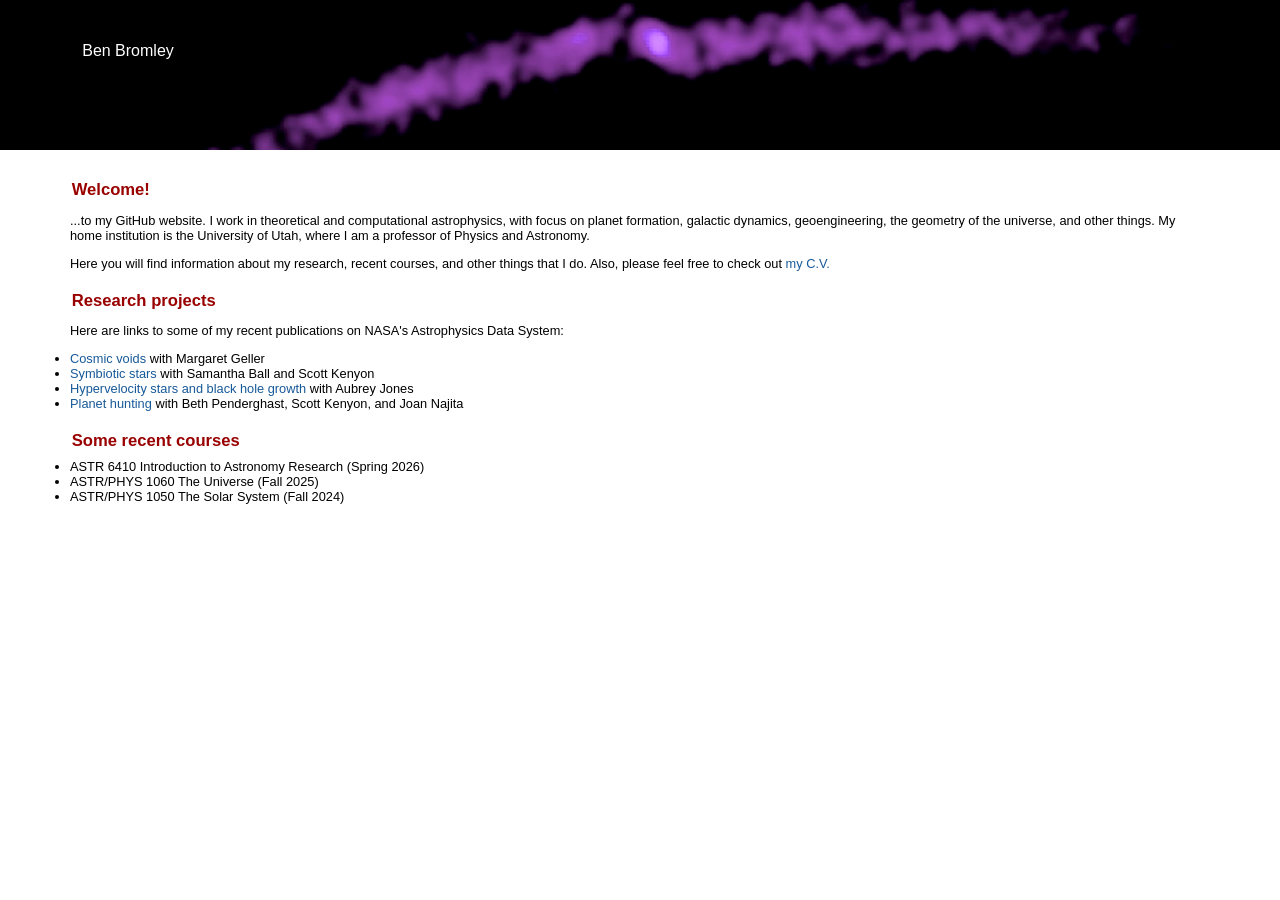
<file: index.html>
<!DOCTYPE html PUBLIC "-//W3C//DTD XHTML 1.0 Transitional//EN" "http://www.w3.org/TR/xhtml1/DTD/xhtml1-transitional.dtd">

<html xmlns="http://www.w3.org/1999/xhtml"><!-- InstanceBegin template="/Templates/index_basic.dwt" codeOutsideHTMLIsLocked="false" -->

<head>
<meta http-equiv="Content-Type" content="text/html; charset=ISO-8859-1" />
<title>Ben Bromley</title>
<link href="style/class.css" rel="stylesheet" type="text/css" media="all" />

<meta name="description" content="Ben Bromley, Benjamin Bromley, physics, astronomy" />

<div id="header">
	
<header id="header">
  <div class="overlay-text">
    <h1></h1>Ben Bromley</h1>
    <!-- <p>Subtitle</p> -->
  </div>
</header>
<!--
  <div id="headertxt">
  <img src="../images/pal5sim.jpg" alt="decorative image" />
	  <h1>Ben Bromley</h1>
  </div>
	-->
</div> <!- end header>
</head>
<body id="home">
<div id="content">
	
<h2>Welcome!</h2>
<p>
...to my GitHub website. I work in theoretical and computational
astrophysics, with focus on planet formation, galactic
dynamics, geoengineering, the geometry of the universe, and other things. My home institution is
	the University of Utah, where I am a professor of Physics and Astronomy.
</p><p>
	Here you will
find information about my research, recent courses, and other things
that I do. Also, please feel free to check out <a href="cv26_accessible.html">my C.V.</a>
</p>

<h2>Research projects</h2>

<p>
Here are links to some of my recent publications on NASA's Astrophysics Data System:
	<ul>
		<li><a href="https://ui.adsabs.harvard.edu/abs/2025JCAP...05..011B/abstract">Cosmic voids</a> with Margaret Geller</li>
		<li><a href="https://ui.adsabs.harvard.edu/abs/2025OJAp....8E.122B/abstract">Symbiotic stars</a> with Samantha Ball and Scott Kenyon</li>
		<li><a href="https://ui.adsabs.harvard.edu/abs/2026OJAp....957589J/abstract">Hypervelocity stars and black hole growth</a> with Aubrey Jones</li>
		<li><a href="https://ui.adsabs.harvard.edu/abs/2026arXiv260407068P/abstract">Planet hunting</a> with Beth Penderghast, Scott Kenyon, and Joan Najita</li>
	</ul>
</p>

	<h2>Some recent courses</h2>

<ul>
	<li>ASTR 6410 Introduction to Astronomy Research (Spring 2026)</li>
	<li>ASTR/PHYS 1060 The Universe (Fall 2025)</li>
	<li>ASTR/PHYS 1050 The Solar System (Fall 2024)</li>

</ul>
	
</div> <!-- end content -->

<!-- begin footer -->
	<!--
<div id="footer">
	thanks for visiting!
  <!-- end footer -->

</body>
<!-- InstanceEnd -->
</html>
</file>
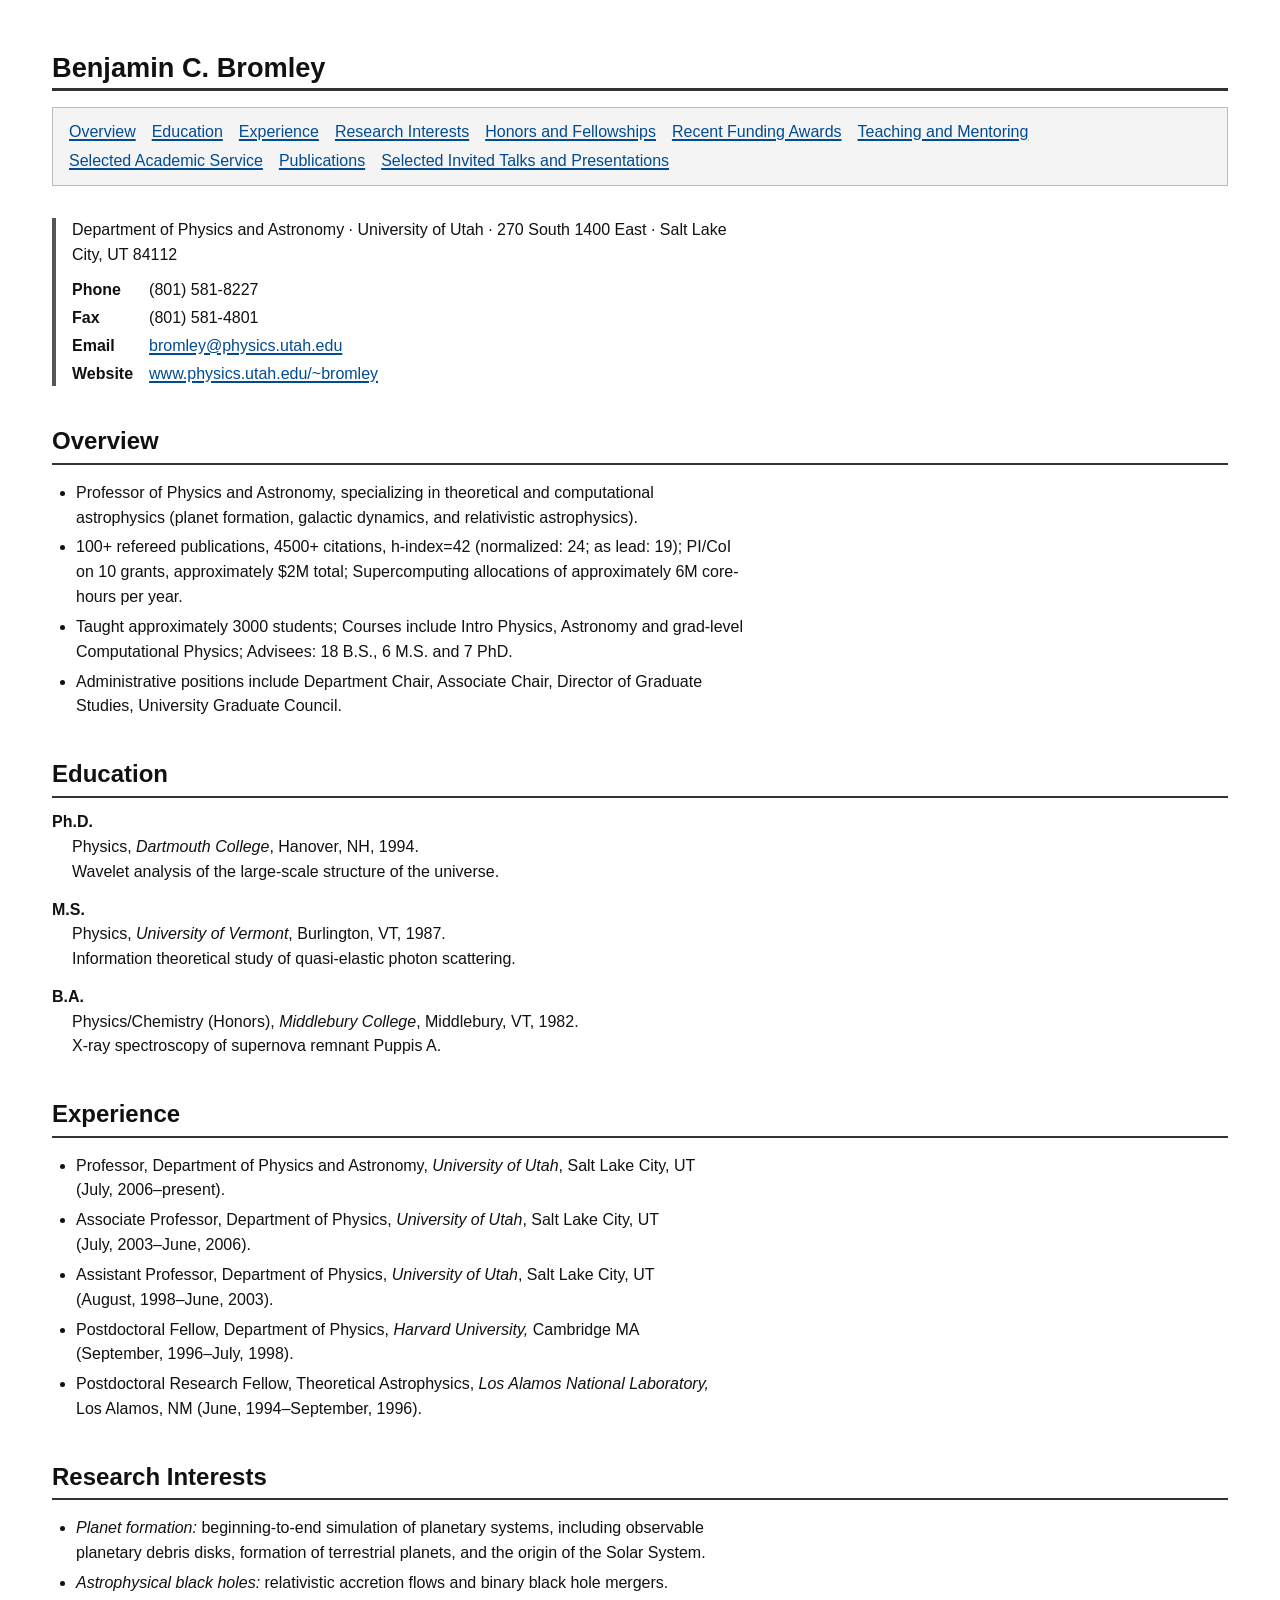
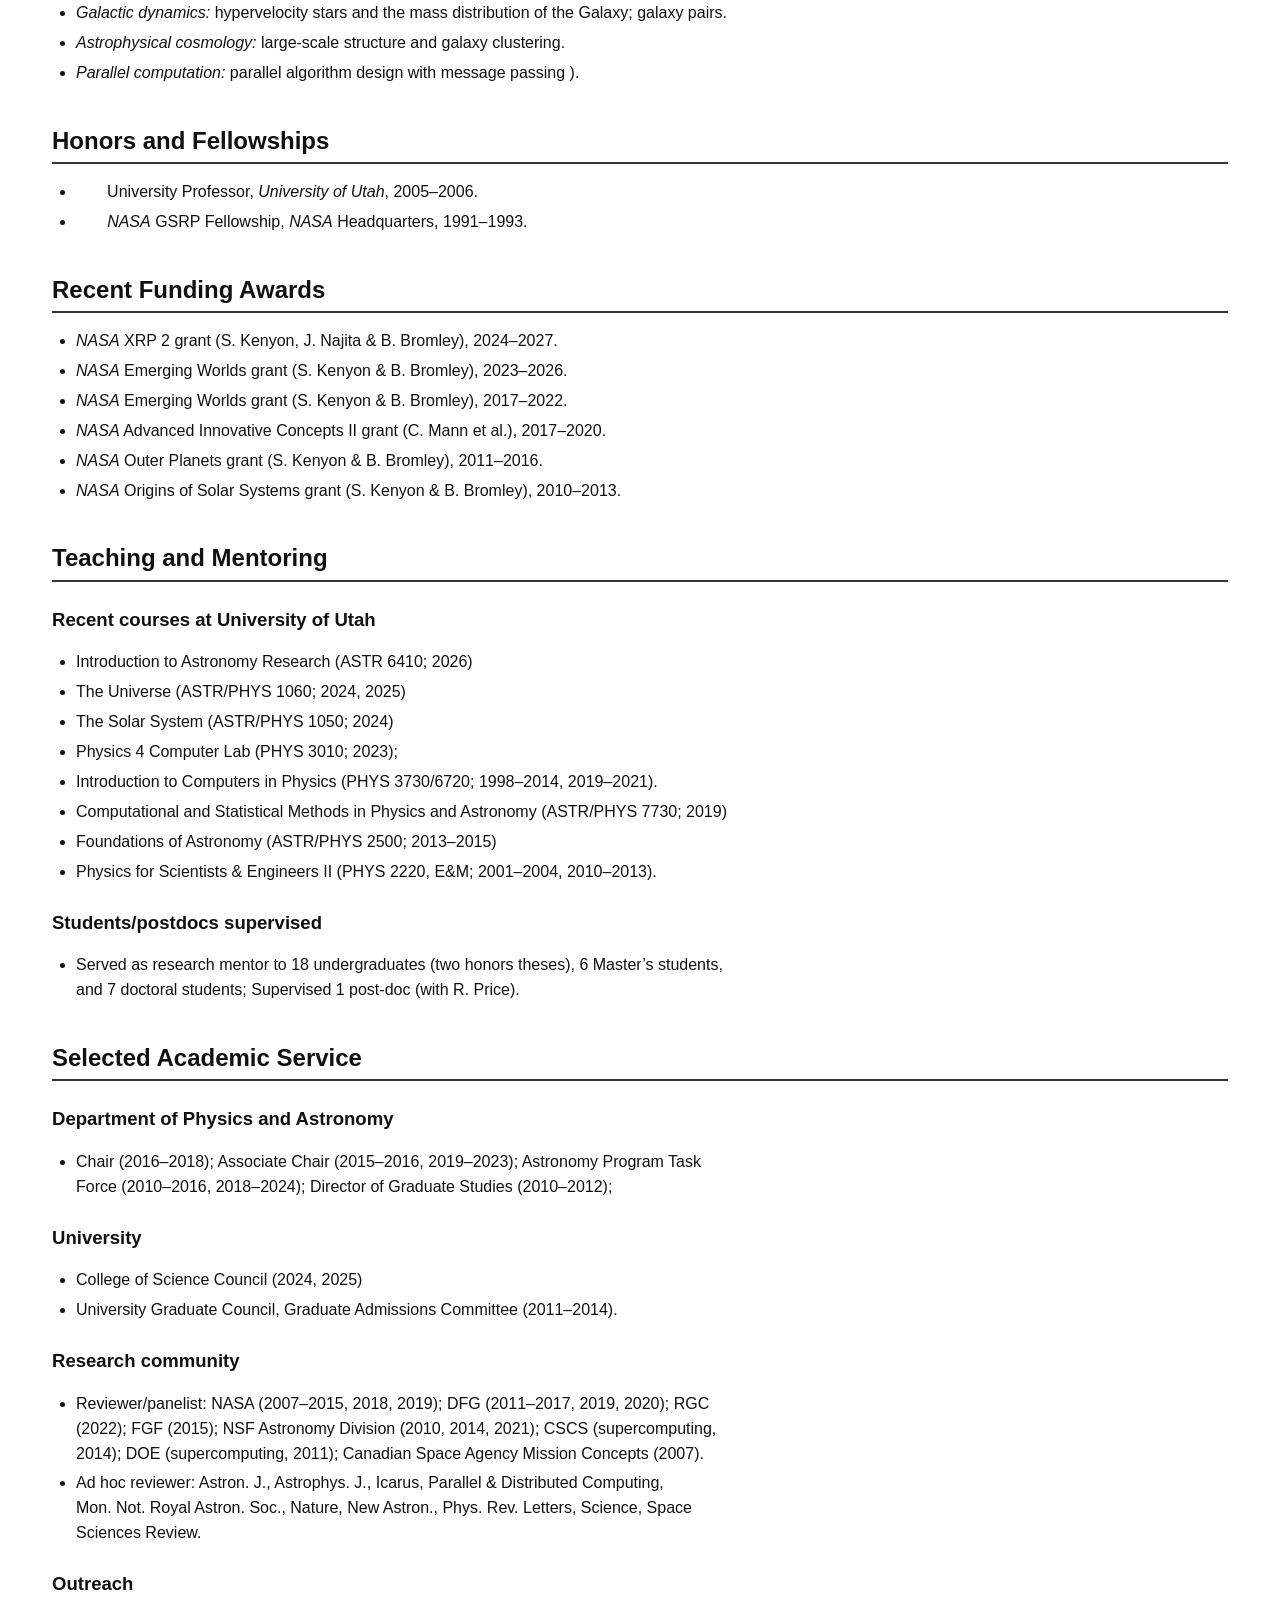
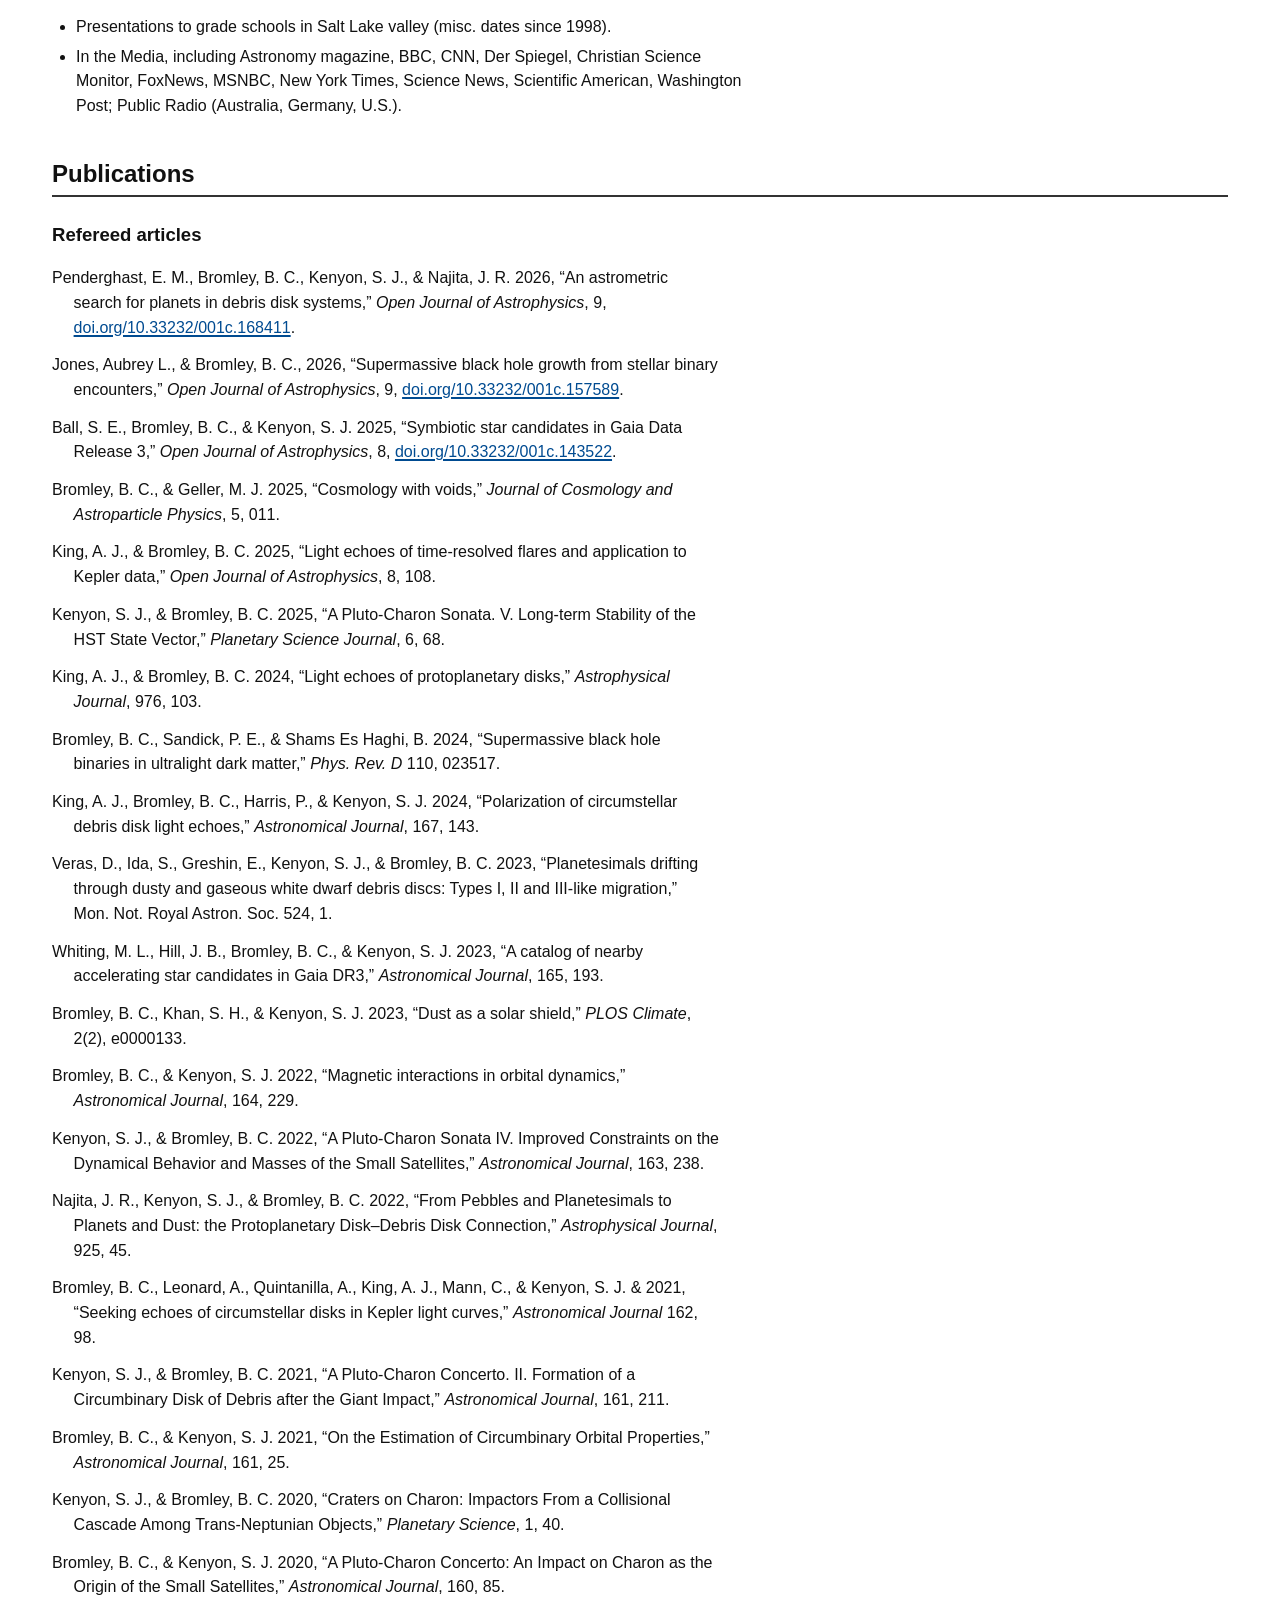
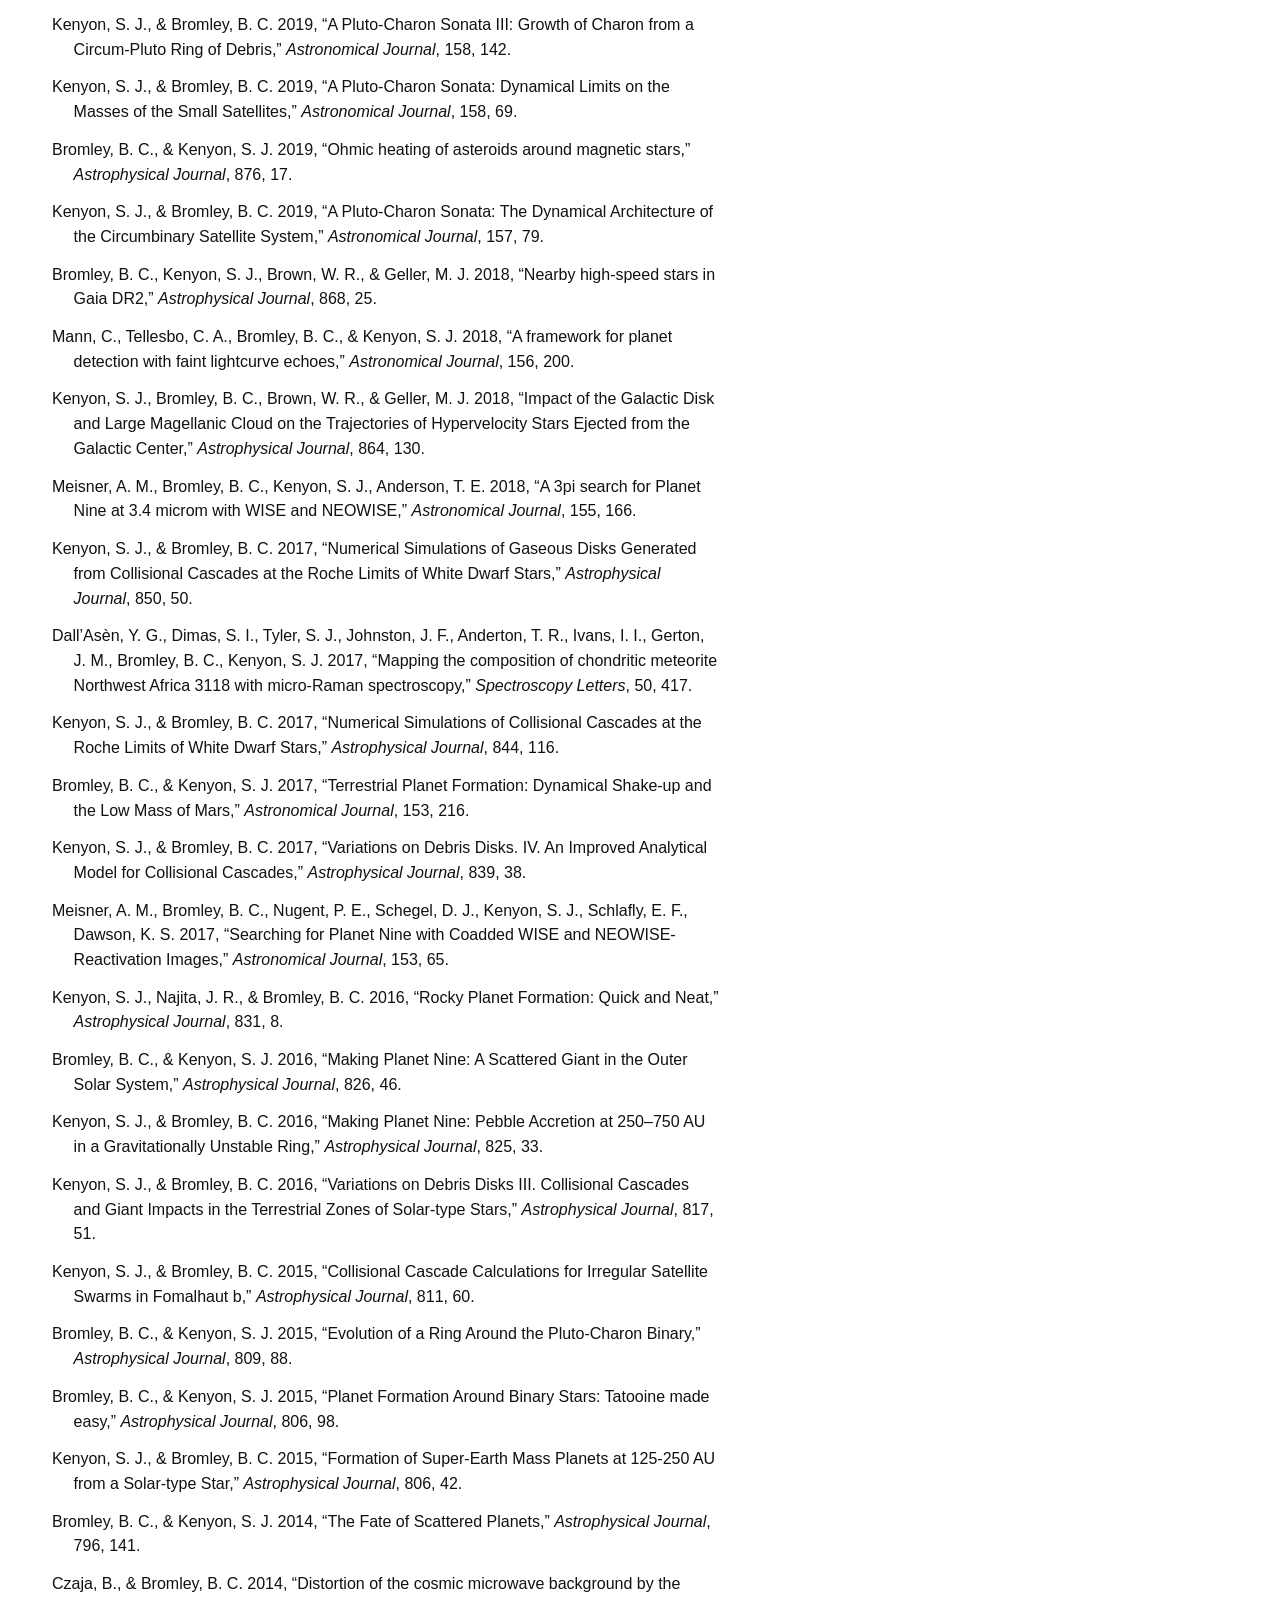
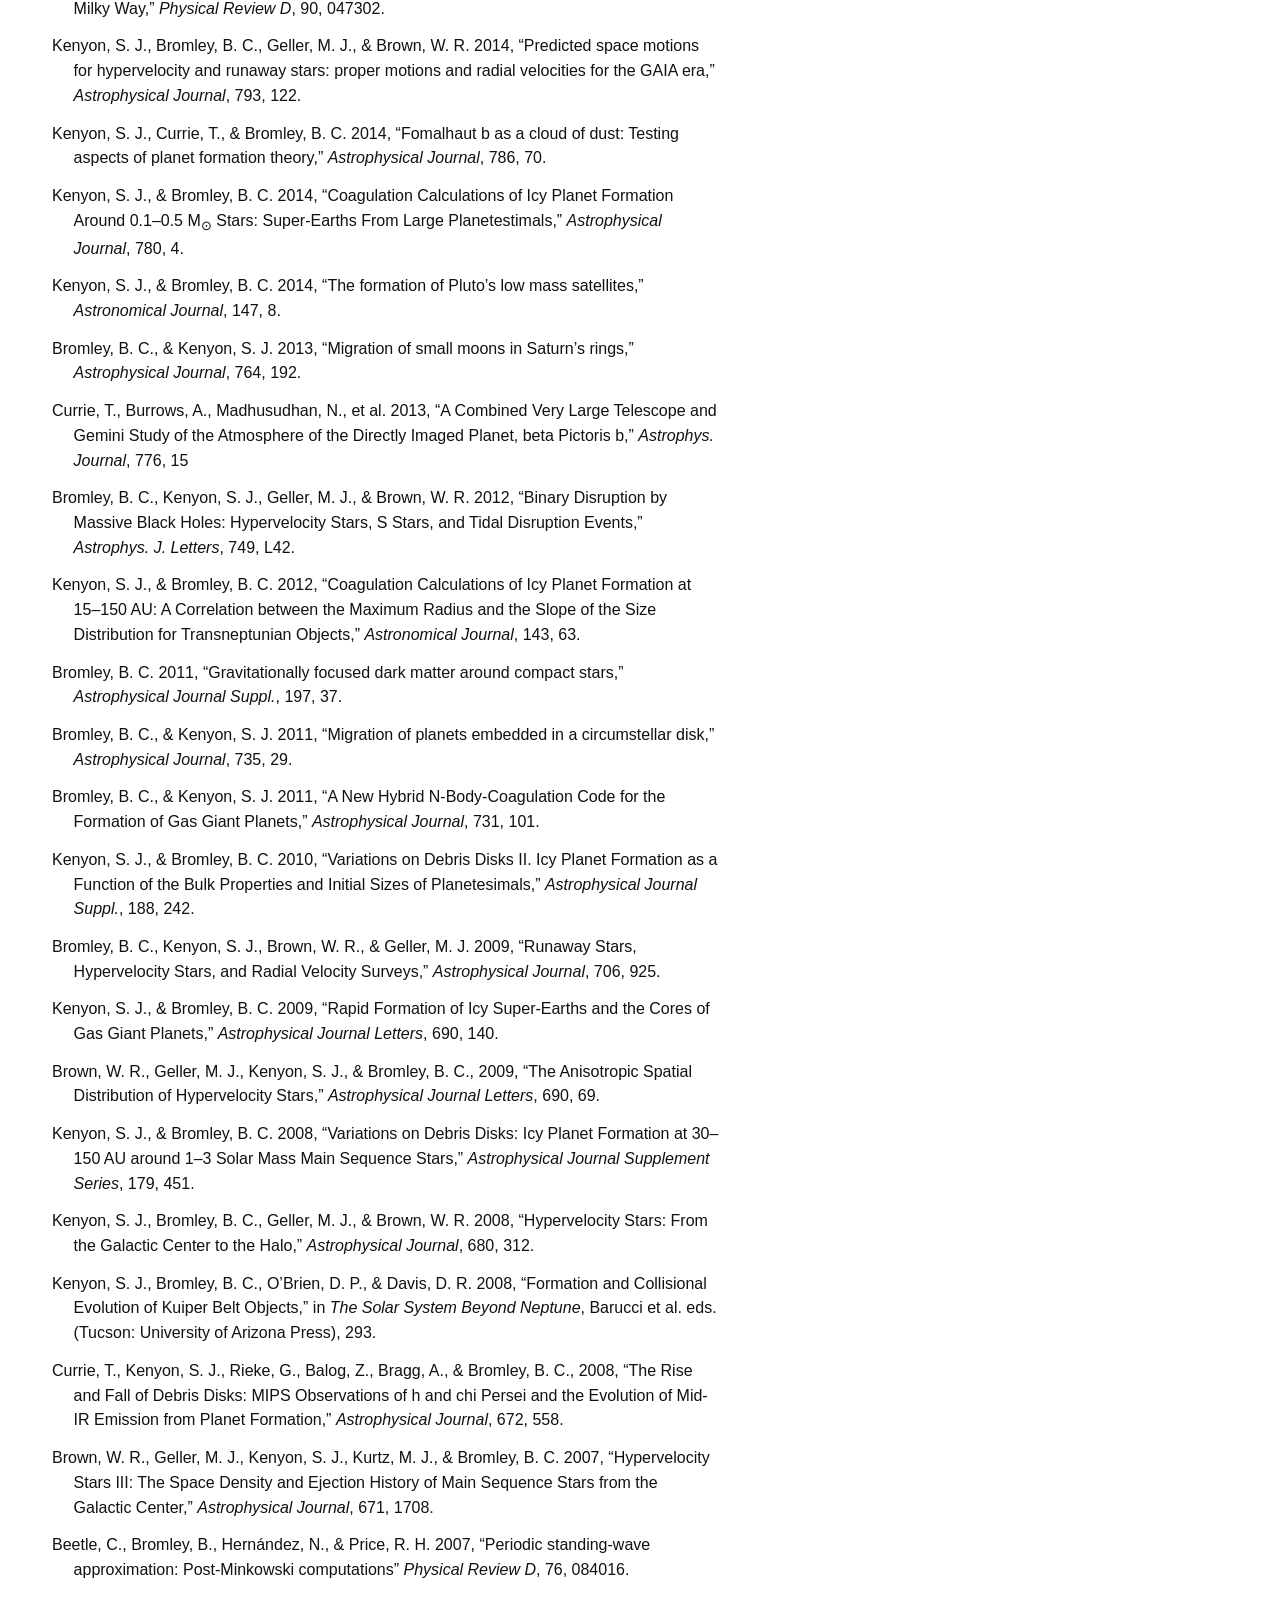
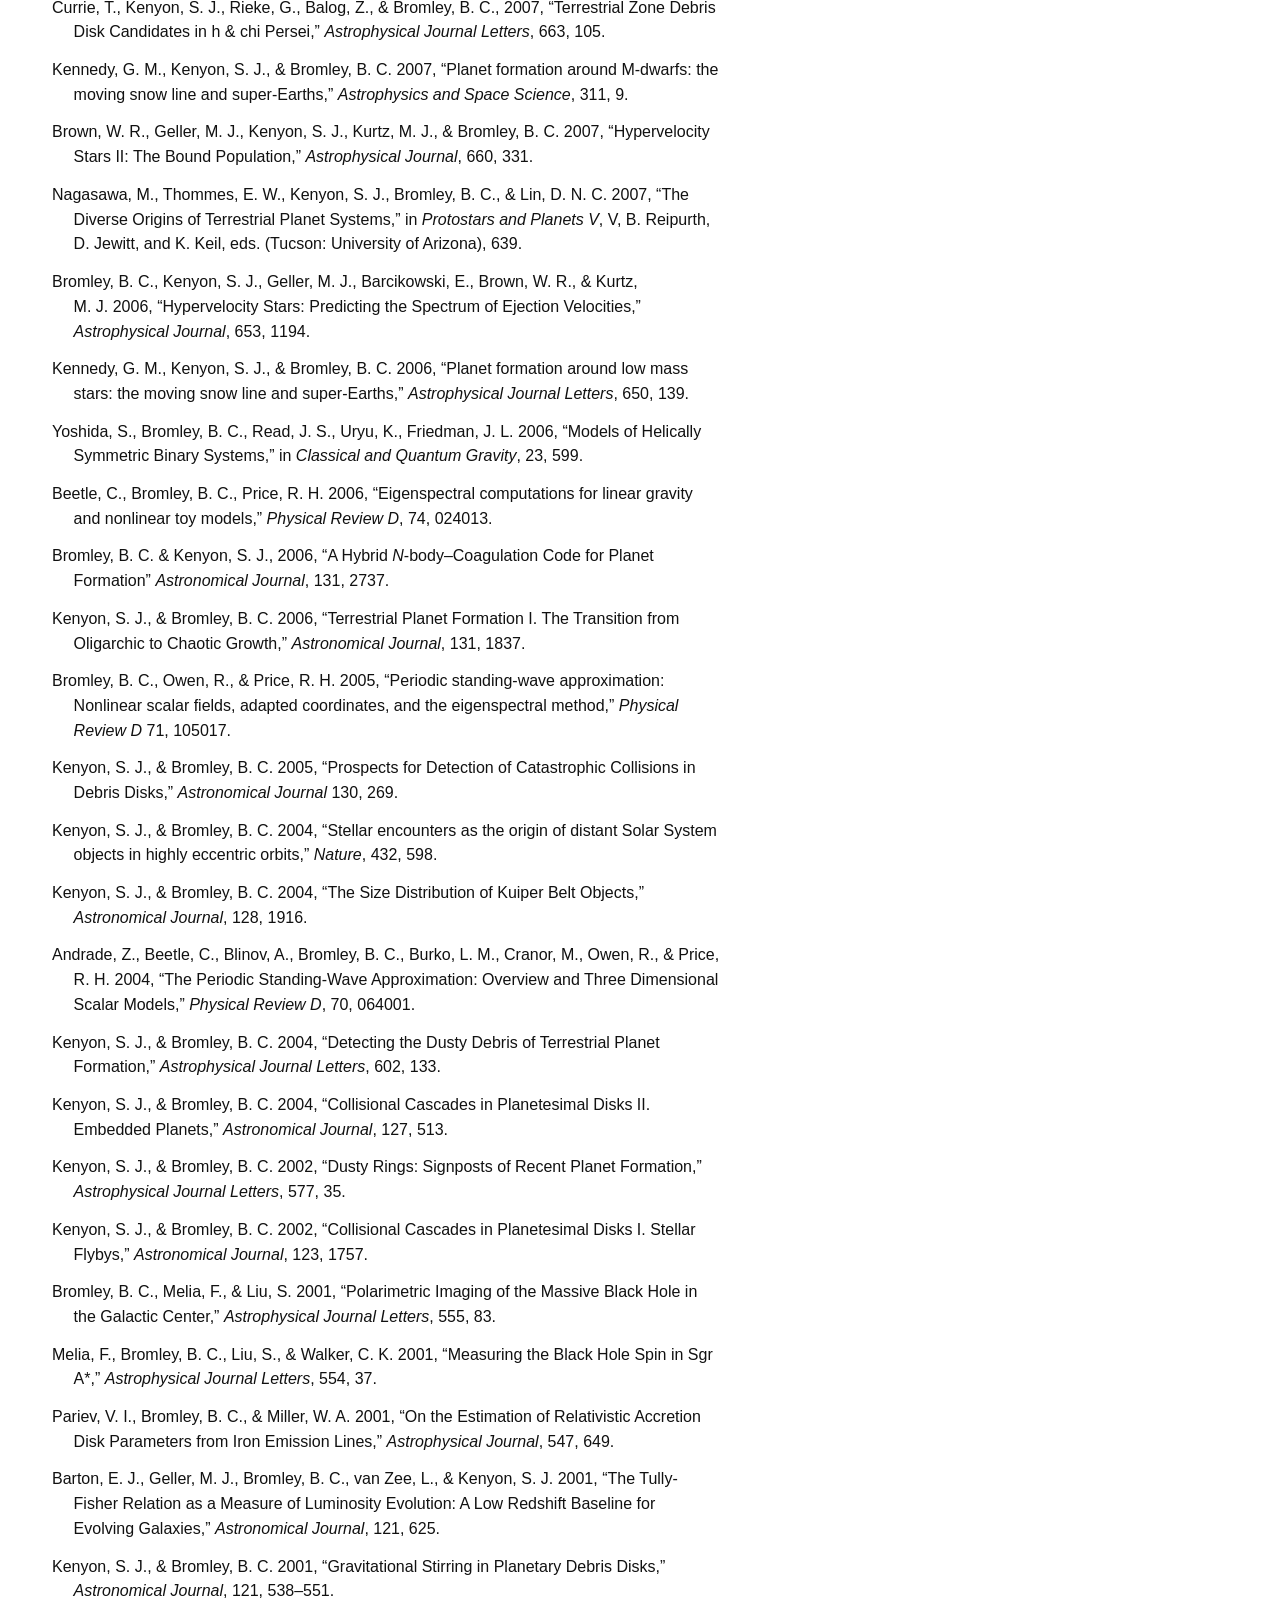
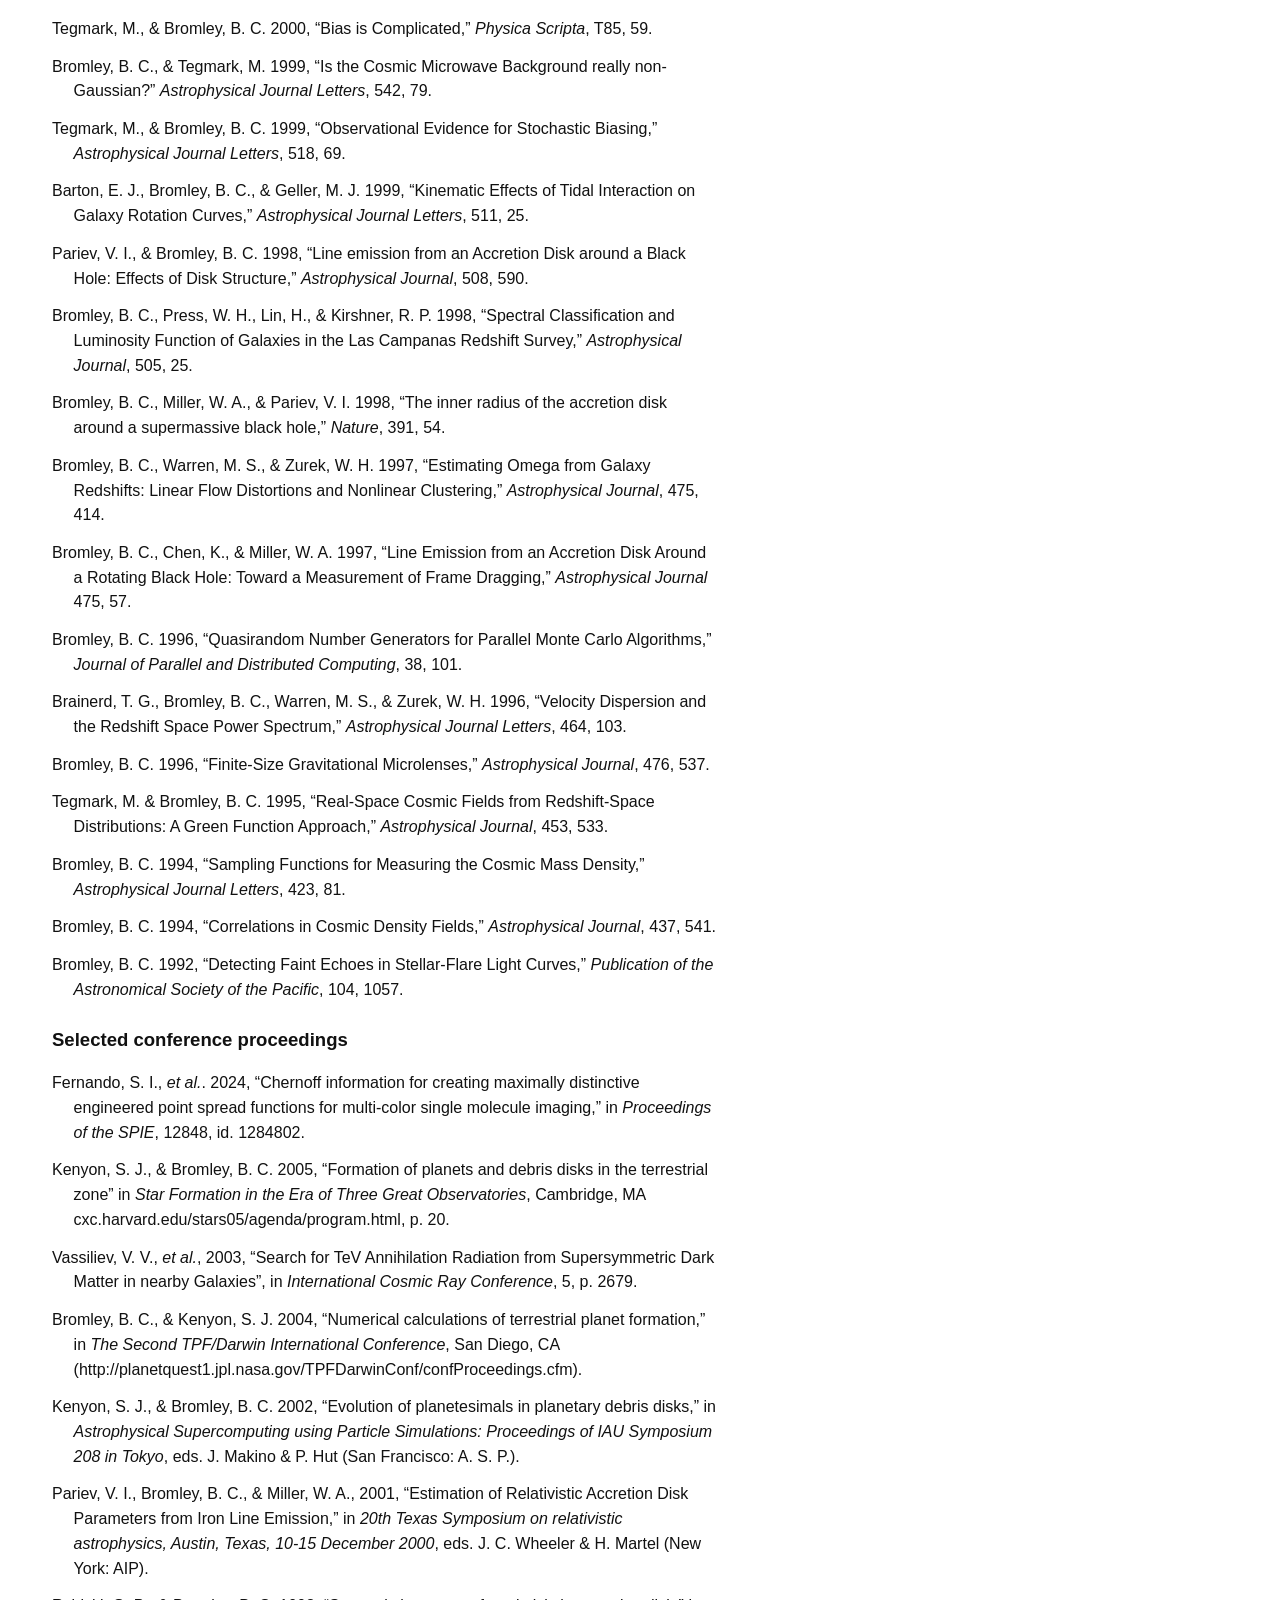
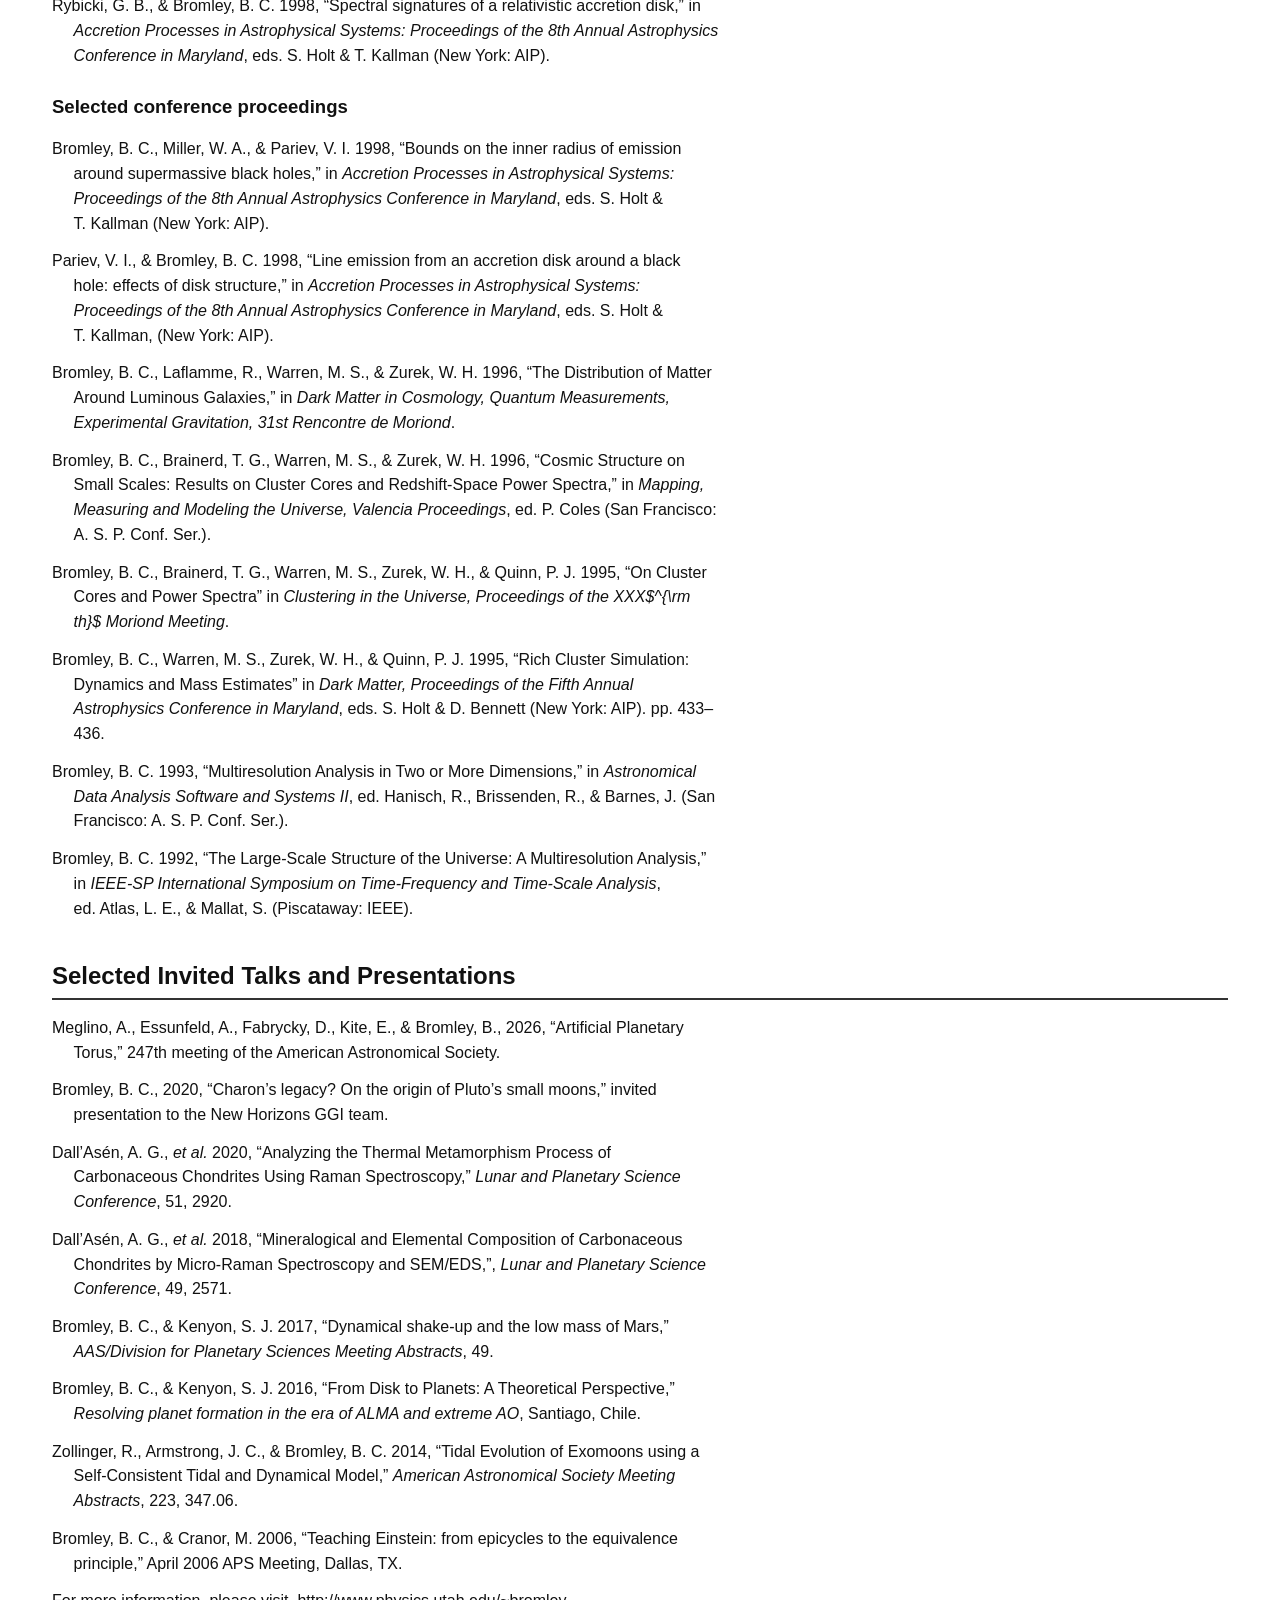
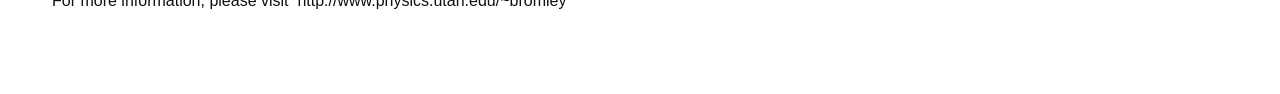
<file: cv26_accessible.html>
<!DOCTYPE html>
<!DOCTYPE html>

<html lang="en" xmlns="http://www.w3.org/1999/xhtml">
<head>
<meta charset="utf-8"/>
<meta content="pandoc" name="generator"/>
<meta content="width=device-width, initial-scale=1.0, user-scalable=yes" name="viewport"/>
<title>Benjamin C. Bromley — Curriculum Vitae</title>

<meta content="Curriculum vitae of Benjamin C. Bromley, Professor of Physics and Astronomy at the University of Utah." name="description"/><style>
:root { color-scheme: light; }
* { box-sizing: border-box; }
html { font-size: 100%; scroll-behavior: auto; }
body {
  margin: 0; background: #fff; color: #111; font-family: Arial, Helvetica, sans-serif;
  line-height: 1.55;
}
main { max-width: 76rem; margin: 0 auto; padding: 2rem 1.25rem 4rem; }
<!-- h1 { font-size: clamp(1.6rem, 3.5vw, 2.2rem); line-height: 1.2; margin: 0 0 1rem; } -->
h1 { font-size: 1.7rem; margin: 1.25rem 0 .75rem; border-bottom: 3px solid #333; padding-bottom: .2rem; }  
h2 { font-size: 1.5rem; margin: 2.25rem 0 .75rem; border-bottom: 2px solid #333; padding-bottom: .2rem; }
h3 { font-size: 1.16rem; margin: 1.5rem 0 .6rem; }
p, li, dd { max-width: 75ch; }
a { color: #004b91; text-decoration-thickness: .11em; text-underline-offset: .15em; }
a:visited { color: #5b2c83; }
a:hover { text-decoration-thickness: .18em; }
a:focus-visible { outline: 3px solid #ffbf47; outline-offset: 3px; }
.skip-link { position: absolute; left: .75rem; top: .75rem; transform: translateY(-200%); background: #000; color: #fff; padding: .65rem .85rem; z-index: 1000; }
.skip-link:focus { transform: translateY(0); }
.contact { font-style: normal; border-left: 4px solid #555; padding-left: 1rem; margin: 1rem 0 2rem; }
.contact p { margin: 0 0 .6rem; }
dl { margin: .5rem 0 1rem; }
.contact dl { display: grid; grid-template-columns: max-content 1fr; gap: .2rem 1rem; }
dt { font-weight: 700; }
dd { margin: 0; }
.education dt { margin-top: .8rem; }
.education dd { margin-left: 1.25rem; }
ul { padding-left: 1.5rem; }
li { margin: .32rem 0; }
.entries { list-style: none; padding-left: 0; }
.entries li { margin: 0 0 .8rem; padding-left: 1.35rem; text-indent: -1.35rem; }
.toc { background: #f4f4f4; border: 1px solid #bbb; padding: .75rem 1rem; margin: 1rem 0 2rem; }
.toc ul { display: flex; flex-wrap: wrap; gap: .25rem 1rem; list-style: none; padding: 0; margin: 0; }
.toc li { margin: 0; }
@media (max-width: 42rem) {
  main { padding: 1.25rem 1rem 3rem; }
  .contact dl { grid-template-columns: 1fr; gap: 0; }
  .contact dd { margin: 0 0 .5rem; overflow-wrap: anywhere; }
  .toc ul { display: block; }
  .toc li { margin: .35rem 0; }
}
@media (prefers-reduced-motion: reduce) { * { scroll-behavior: auto !important; } }
@media print {
  .skip-link, .toc { display: none; }
  body { color: #000; }
  main { max-width: none; padding: 0; }
  a { color: #000; text-decoration: none; }
}
</style></head>
<body><a class="skip-link" href="#main-content">Skip to main content</a>

<main id="main-content"><h1>Benjamin C. Bromley</h1><nav aria-label="Curriculum vitae sections" class="toc"><ul><li><a href="#overview">Overview</a></li>
  <li><a href="#education">Education</a></li>
  <li><a href="#experience">Experience</a></li>
  <li><a href="#research-interests">Research Interests</a></li>
  <li><a href="#honors-and-fellowships">Honors and Fellowships</a></li>
  <li><a href="#recent-funding-awards">Recent Funding Awards</a></li>
  <li><a href="#teaching-and-mentoring">Teaching and Mentoring</a></li>
  <li><a href="#selected-academic-service">Selected Academic Service</a></li>
  <li><a href="#publications">Publications</a></li>
  <li><a href="#selected-invited-talks-and-presentations">Selected Invited Talks and Presentations</a></li>
</ul></nav>
  <address class="contact"><p>Department of Physics and Astronomy · University of Utah · 270 South 1400 East · Salt Lake City, UT 84112</p><dl><dt>Phone</dt><dd>(801) 581-8227</dd><dt>Fax</dt><dd>(801) 581-4801</dd><dt>Email</dt><dd><a href="mailto:bromley@physics.utah.edu">bromley@physics.utah.edu</a></dd><dt>Website</dt><dd><a href="https://www.physics.utah.edu/~bromley">www.physics.utah.edu/~bromley</a></dd></dl></address><h2 id="overview">Overview</h2><ul><li><span class="math inline"></span> Professor of Physics and
Astronomy, specializing in theoretical and computational astrophysics
(planet formation, galactic dynamics, and relativistic
astrophysics).</li><li><span class="math inline"></span> 100+ refereed publications, 4500+
citations, h-index=42 (normalized: 24; as lead: 19); PI/CoI on 10
grants, approximately $2M total; Supercomputing
allocations of approximately 6M core-hours per
year.</li><li><span class="math inline"></span> Taught approximately 3000 students; Courses include Intro
Physics, Astronomy and grad-level Computational Physics; Advisees: 18
B.S., 6 M.S. and 7 PhD.</li><li><span class="math inline"></span> Administrative positions include
Department Chair, Associate Chair, Director of Graduate Studies,
University Graduate Council.</li></ul><h2 id="education">Education</h2><dl class="education"><dt>Ph.D.</dt><dd>Physics, <em>Dartmouth College</em>, Hanover, NH,
1994.<br/>
Wavelet analysis of the large-scale structure of the
universe.<br/>
</dd><dt>M.S.</dt><dd>Physics, <em>University of Vermont</em>, Burlington, VT,
1987.<br/>
Information theoretical study of quasi-elastic photon
scattering.<br/>
</dd><dt>B.A.</dt><dd>Physics/Chemistry (Honors), <em>Middlebury College</em>, Middlebury, VT, 1982.<br/>
X-ray spectroscopy of supernova remnant Puppis A.</dd></dl><h2 id="experience">Experience</h2><ul><li>Professor, Department of Physics and Astronomy, <em>University
of Utah</em>, Salt Lake City, UT<br/>
(July, 2006–present).</li><li>Associate Professor, Department of Physics, <em>University of
Utah</em>, Salt Lake City, UT<br/>
(July, 2003–June, 2006).</li><li>Assistant Professor, Department of Physics, <em>University of
Utah</em>, Salt Lake City, UT<br/>
(August, 1998–June, 2003).</li><li>Postdoctoral Fellow, Department of Physics, <em>Harvard
University,</em> Cambridge MA<br/>
(September, 1996–July, 1998).</li><li>Postdoctoral Research Fellow, Theoretical Astrophysics, <em>Los
Alamos National Laboratory,</em><br/>
Los Alamos, NM (June, 1994–September, 1996).</li></ul><h2 id="research-interests">Research Interests</h2><ul><li><em>Planet formation:</em> beginning-to-end simulation
of planetary systems, including observable planetary debris disks,
formation of terrestrial planets, and the origin of the Solar
System.</li><li><em>Astrophysical black holes:</em> relativistic
accretion flows and binary black hole mergers.</li><li><em>Galactic dynamics:</em> hypervelocity stars and the
mass distribution of the Galaxy; galaxy pairs.</li><li><em>Astrophysical cosmology:</em> large-scale structure
and galaxy clustering.</li><li><em>Parallel computation:</em> parallel algorithm design
with message passing ).</li></ul><h2 id="honors-and-fellowships">Honors and Fellowships</h2><ul><li>       University Professor, <em>University of
Utah</em>, 2005–2006.</li><li>       <em>NASA</em> GSRP Fellowship,
<em>NASA</em> Headquarters, 1991–1993.</li></ul><h2 id="recent-funding-awards">Recent Funding Awards</h2><ul><li><em>NASA</em> XRP 2 grant (S. Kenyon, J. Najita &amp;
B. Bromley), 2024–2027.</li><li><em>NASA</em> Emerging Worlds grant (S. Kenyon &amp;
B. Bromley), 2023–2026.</li><li><em>NASA</em> Emerging Worlds grant (S. Kenyon &amp;
B. Bromley), 2017–2022.</li><li><em>NASA</em> Advanced Innovative Concepts II grant
(C. Mann et al.), 2017–2020.</li><li><em>NASA</em> Outer Planets grant (S. Kenyon &amp;
B. Bromley), 2011–2016.</li><li><em>NASA</em> Origins of Solar Systems grant (S. Kenyon
&amp; B. Bromley), 2010–2013.</li></ul><h2 id="teaching-and-mentoring">Teaching and Mentoring</h2><h3>Recent courses at University of Utah</h3><ul><li>Introduction to Astronomy Research (ASTR 6410; 2026)</li><li>The Universe (ASTR/PHYS 1060; 2024, 2025)</li><li>The Solar System (ASTR/PHYS 1050; 2024)</li><li>Physics 4 Computer Lab (PHYS 3010; 2023);</li><li>Introduction to Computers in Physics (PHYS 3730/6720; 1998–2014,
2019–2021).</li><li>Computational and Statistical Methods in Physics and Astronomy
(ASTR/PHYS 7730; 2019)</li><li>Foundations of Astronomy (ASTR/PHYS 2500; 2013–2015)</li><li>Physics for Scientists &amp; Engineers II (PHYS 2220, E&amp;M;
2001–2004, 2010–2013).</li></ul><h3>Students/postdocs supervised</h3><ul><li>Served as research mentor to 18 undergraduates (two honors theses), 6
Master’s students, and 7 doctoral students; Supervised 1 post-doc (with
R. Price).</li></ul><h2 id="selected-academic-service">Selected Academic Service</h2><h3>Department of Physics and Astronomy</h3><ul><li>Chair (2016–2018); Associate Chair (2015–2016, 2019–2023); Astronomy
Program Task Force (2010–2016, 2018–2024); Director of Graduate Studies
(2010–2012);</li></ul><h3>University</h3><ul><li>College of Science Council (2024, 2025)</li><li>University Graduate Council, Graduate Admissions Committee
(2011–2014).</li></ul><h3>Research community</h3><ul><li>Reviewer/panelist: NASA (2007–2015, 2018, 2019); DFG (2011–2017,
2019, 2020); RGC (2022); FGF (2015); NSF Astronomy Division (2010, 2014,
2021); CSCS (supercomputing, 2014); DOE (supercomputing, 2011); Canadian
Space Agency Mission Concepts (2007).</li><li>Ad hoc reviewer: Astron. J., Astrophys. J.,
Icarus, Parallel &amp; Distributed
Computing,<br/>
Mon. Not. Royal Astron. Soc., Nature,
New Astron., Phys. Rev. Letters,
Science, Space Sciences Review.</li></ul><h3>Outreach</h3><ul><li>Presentations to grade schools in Salt Lake valley (misc. dates since
1998).</li><li>In the Media, including Astronomy magazine, BBC, CNN, Der Spiegel,
Christian Science Monitor, FoxNews, MSNBC, New York Times, Science News,
Scientific American, Washington Post; Public Radio (Australia, Germany,
U.S.).</li></ul>
  <h2 id="publications">Publications</h2><h3>Refereed articles</h3><ul class="entries">
    <li>Penderghast, E. M., Bromley, B. C., Kenyon, S. J., &amp; Najita, J. R. 2026, 
    “An astrometric search for planets in debris disk systems,” <em>Open Journal of
Astrophysics</em>, 9, <a href="https://doi.org/10.33232/001c.168411">doi.org/10.33232/001c.168411</a>.</li>
    <li>Jones, Aubrey L., &amp; Bromley, B. C., 2026, “Supermassive black
hole growth from stellar binary encounters,” <em>Open Journal of
Astrophysics</em>, 9, <a href="https://doi.org/10.33232/001c.157589">doi.org/10.33232/001c.157589</a>.</li><li>Ball, S. E., Bromley, B. C., &amp; Kenyon, S. J. 2025, “Symbiotic
star candidates in Gaia Data Release 3,” <em>Open Journal of
Astrophysics</em>, 8, <a href="https://doi.org/10.33232/001c.143522">doi.org/10.33232/001c.143522</a>.</li><li>Bromley, B. C., &amp; Geller, M. J. 2025, “Cosmology with voids,”
<em>Journal of Cosmology and Astroparticle Physics</em>, 5,
011.</li><li>King, A. J., &amp; Bromley, B. C. 2025, “Light echoes of
time-resolved flares and application to Kepler data,” <em>Open
Journal of Astrophysics</em>, 8, 108.</li><li>Kenyon, S. J., &amp; Bromley, B. C. 2025, “A Pluto-Charon Sonata. V.
Long-term Stability of the HST State Vector,” <em>Planetary
Science Journal</em>, 6, 68.</li><li>King, A. J., &amp; Bromley, B. C. 2024, “Light echoes of
protoplanetary disks,” <em>Astrophysical Journal</em>, 976,
103.</li><li>Bromley, B. C., Sandick, P. E., &amp; Shams Es Haghi, B. 2024,
“Supermassive black hole binaries in ultralight dark matter,”
<em>Phys. Rev. D</em> 110, 023517.</li><li>King, A. J., Bromley, B. C., Harris, P., &amp; Kenyon, S. J. 2024,
“Polarization of circumstellar debris disk light echoes,”
<em>Astronomical Journal</em>, 167, 143.</li><li>Veras, D., Ida, S., Greshin, E., Kenyon, S. J., &amp; Bromley, B. C.
2023, “Planetesimals drifting through dusty and gaseous white dwarf
debris discs: Types I, II and III-like migration,” Mon. Not. Royal
Astron. Soc. 524, 1.</li><li>Whiting, M. L., Hill, J. B., Bromley, B. C., &amp; Kenyon, S. J.
2023, “A catalog of nearby accelerating star candidates in Gaia DR3,”
<em>Astronomical Journal</em>, 165, 193.</li><li>Bromley, B. C., Khan, S. H., &amp; Kenyon, S. J. 2023, “Dust as a
solar shield,” <em>PLOS Climate</em>, 2(2), e0000133.</li><li>Bromley, B. C., &amp; Kenyon, S. J. 2022, “Magnetic interactions in
orbital dynamics,” <em>Astronomical Journal</em>, 164,
229.</li><li>Kenyon, S. J., &amp; Bromley, B. C. 2022, “A Pluto-Charon Sonata IV.
Improved Constraints on the Dynamical Behavior and Masses of the Small
Satellites,” <em>Astronomical Journal</em>, 163, 238.</li><li>Najita, J. R., Kenyon, S. J., &amp; Bromley, B. C. 2022, “From
Pebbles and Planetesimals to Planets and Dust: the Protoplanetary
Disk–Debris Disk Connection,” <em>Astrophysical
Journal</em>, 925, 45.</li><li>Bromley, B. C., Leonard, A., Quintanilla, A., King, A. J., Mann, C.,
&amp; Kenyon, S. J. &amp; 2021, “Seeking echoes of circumstellar disks
in Kepler light curves,” <em>Astronomical Journal</em> 162,
98.</li><li>Kenyon, S. J., &amp; Bromley, B. C. 2021, “A Pluto-Charon Concerto.
II. Formation of a Circumbinary Disk of Debris after the Giant Impact,”
<em>Astronomical Journal</em>, 161, 211.</li><li>Bromley, B. C., &amp; Kenyon, S. J. 2021, “On the Estimation of
Circumbinary Orbital Properties,” <em>Astronomical
Journal</em>, 161, 25.</li><li>Kenyon, S. J., &amp; Bromley, B. C. 2020, “Craters on Charon:
Impactors From a Collisional Cascade Among Trans-Neptunian Objects,”
<em>Planetary Science</em>, 1, 40.</li><li>Bromley, B. C., &amp; Kenyon, S. J. 2020, “A Pluto-Charon Concerto:
An Impact on Charon as the Origin of the Small Satellites,”
<em>Astronomical Journal</em>, 160, 85.</li><li>Kenyon, S. J., &amp; Bromley, B. C. 2019, “A Pluto-Charon Sonata III:
Growth of Charon from a Circum-Pluto Ring of Debris,”
<em>Astronomical Journal</em>, 158, 142.</li><li>Kenyon, S. J., &amp; Bromley, B. C. 2019, “A Pluto-Charon Sonata:
Dynamical Limits on the Masses of the Small Satellites,”
<em>Astronomical Journal</em>, 158, 69.</li><li>Bromley, B. C., &amp; Kenyon, S. J. 2019, “Ohmic heating of asteroids
around magnetic stars,” <em>Astrophysical Journal</em>,
876, 17.</li><li>Kenyon, S. J., &amp; Bromley, B. C. 2019, “A Pluto-Charon Sonata: The
Dynamical Architecture of the Circumbinary Satellite System,”
<em>Astronomical Journal</em>, 157, 79.</li><li>Bromley, B. C., Kenyon, S. J., Brown, W. R., &amp; Geller, M. J.
2018, “Nearby high-speed stars in Gaia DR2,” <em>Astrophysical
Journal</em>, 868, 25.</li><li>Mann, C., Tellesbo, C. A., Bromley, B. C., &amp; Kenyon, S. J. 2018,
“A framework for planet detection with faint lightcurve echoes,”
<em>Astronomical Journal</em>, 156, 200.</li><li>Kenyon, S. J., Bromley, B. C., Brown, W. R., &amp; Geller, M. J.
2018, “Impact of the Galactic Disk and Large Magellanic Cloud on the
Trajectories of Hypervelocity Stars Ejected from the Galactic Center,”
<em>Astrophysical Journal</em>, 864, 130.</li><li>Meisner, A. M., Bromley, B. C., Kenyon, S. J., Anderson, T. E. 2018,
“A 3pi search for Planet Nine
at 3.4 microm with WISE and
NEOWISE,” <em>Astronomical Journal</em>, 155, 166.</li><li>Kenyon, S. J., &amp; Bromley, B. C. 2017, “Numerical Simulations of
Gaseous Disks Generated from Collisional Cascades at the Roche Limits of
White Dwarf Stars,” <em>Astrophysical Journal</em>, 850,
50.</li><li>Dall’Asèn, Y. G., Dimas, S. I., Tyler, S. J., Johnston, J. F.,
Anderton, T. R., Ivans, I. I., Gerton, J. M., Bromley, B. C., Kenyon,
S. J. 2017, “Mapping the composition of chondritic meteorite Northwest
Africa 3118 with micro-Raman spectroscopy,” <em>Spectroscopy
Letters</em>, 50, 417.</li><li>Kenyon, S. J., &amp; Bromley, B. C. 2017, “Numerical Simulations of
Collisional Cascades at the Roche Limits of White Dwarf Stars,”
<em>Astrophysical Journal</em>, 844, 116.</li><li>Bromley, B. C., &amp; Kenyon, S. J. 2017, “Terrestrial Planet
Formation: Dynamical Shake-up and the Low Mass of Mars,” 
<em>Astronomical Journal</em>, 153, 216.</li><li>Kenyon, S. J., &amp; Bromley, B. C. 2017, “Variations on Debris
Disks. IV. An Improved Analytical Model for Collisional Cascades,”
<em>Astrophysical Journal</em>, 839, 38.</li><li>Meisner, A. M., Bromley, B. C., Nugent, P. E., Schegel, D. J.,
Kenyon, S. J., Schlafly, E. F., Dawson, K. S. 2017, “Searching for
Planet Nine with Coadded WISE and NEOWISE-Reactivation Images,”
<em>Astronomical Journal</em>, 153, 65.</li><li>Kenyon, S. J., Najita, J. R., &amp; Bromley, B. C. 2016, “Rocky
Planet Formation: Quick and Neat,” <em>Astrophysical
Journal</em>, 831, 8.</li><li>Bromley, B. C., &amp; Kenyon, S. J. 2016, “Making Planet Nine: A
Scattered Giant in the Outer Solar System,” <em>Astrophysical
Journal</em>, 826, 46.</li><li>Kenyon, S. J., &amp; Bromley, B. C. 2016, “Making Planet Nine: Pebble
Accretion at 250–750 AU in a Gravitationally Unstable Ring,”
<em>Astrophysical Journal</em>, 825, 33.</li><li>Kenyon, S. J., &amp; Bromley, B. C. 2016, “Variations on Debris Disks
III. Collisional Cascades and Giant Impacts in the Terrestrial Zones of
Solar-type Stars,” <em>Astrophysical Journal</em>, 817,
51.</li><li>Kenyon, S. J., &amp; Bromley, B. C. 2015, “Collisional Cascade
Calculations for Irregular Satellite Swarms in Fomalhaut b,” 
<em>Astrophysical Journal</em>, 811, 60.</li><li>Bromley, B. C., &amp; Kenyon, S. J. 2015, “Evolution of a Ring Around
the Pluto-Charon Binary,” <em>Astrophysical Journal</em>,
809, 88.</li><li>Bromley, B. C., &amp; Kenyon, S. J. 2015, “Planet Formation Around
Binary Stars: Tatooine made easy,” <em>Astrophysical
Journal</em>, 806, 98.</li><li>Kenyon, S. J., &amp; Bromley, B. C. 2015, “Formation of Super-Earth
Mass Planets at 125-250 AU from a Solar-type Star,”
<em>Astrophysical Journal</em>, 806, 42.</li><li>Bromley, B. C., &amp; Kenyon, S. J. 2014, “The Fate of Scattered
Planets,” <em>Astrophysical Journal</em>, 796, 141.</li><li>Czaja, B., &amp; Bromley, B. C. 2014, “Distortion of the cosmic
microwave background by the Milky Way,”
<em>Physical Review D</em>, 90, 047302.</li><li>Kenyon, S. J., Bromley, B. C., Geller, M. J., &amp; Brown, W. R.
2014, “Predicted space motions for hypervelocity and runaway stars:
proper motions and radial velocities for the GAIA era,”
<em>Astrophysical Journal</em>, 793, 122.</li><li>Kenyon, S. J., Currie, T., &amp; Bromley, B. C. 2014, “Fomalhaut b as
a cloud of dust: Testing aspects of planet formation theory,”
<em>Astrophysical Journal</em>, 786, 70.</li><li>Kenyon, S. J., &amp; Bromley, B. C. 2014, “Coagulation Calculations
of Icy Planet Formation Around 0.1–0.5 M<span class="math inline"><sub>⊙</sub></span> Stars: Super-Earths From Large
Planetestimals,” <em>Astrophysical Journal</em>, 780,
4.</li><li>Kenyon, S. J., &amp; Bromley, B. C. 2014, “The formation of Pluto’s
low mass satellites,” <em>Astronomical Journal</em>, 147,
8.</li><li>Bromley, B. C., &amp; Kenyon, S. J. 2013, “Migration of small moons
in Saturn’s rings,” <em>Astrophysical Journal</em>, 764,
192.</li><li>Currie, T., Burrows, A., Madhusudhan, N., et al. 2013, “A Combined
Very Large Telescope and Gemini Study of the Atmosphere of the Directly
Imaged Planet, beta Pictoris b,”
 <em>Astrophys. Journal</em>, 776, 15</li><li>Bromley, B. C., Kenyon, S. J., Geller, M. J., &amp; Brown, W. R.
2012, “Binary Disruption by Massive Black Holes: Hypervelocity Stars, S
Stars, and Tidal Disruption Events,”
<em>Astrophys. J. Letters</em>, 749, L42.</li><li>Kenyon, S. J., &amp; Bromley, B. C. 2012, “Coagulation Calculations
of Icy Planet Formation at 15–150 AU: A Correlation between the Maximum
Radius and the Slope of the Size Distribution for Transneptunian
Objects,” <em>Astronomical Journal</em>, 143, 63.</li><li>Bromley, B. C. 2011, “Gravitationally focused dark matter around
compact stars,” <em>Astrophysical Journal Suppl.</em>, 197,
37.</li><li>Bromley, B. C., &amp; Kenyon, S. J. 2011, “Migration of planets
embedded in a circumstellar disk,” <em>Astrophysical
Journal</em>, 735, 29.</li><li>Bromley, B. C., &amp; Kenyon, S. J. 2011, “A New Hybrid
N-Body-Coagulation Code for the Formation of Gas Giant Planets,” 
<em>Astrophysical Journal</em>, 731, 101.</li><li>Kenyon, S. J., &amp; Bromley, B. C. 2010, “Variations on Debris Disks
II. Icy Planet Formation as a Function of the Bulk Properties and
Initial Sizes of Planetesimals,” <em>Astrophysical Journal
Suppl.</em>, 188, 242.</li><li>Bromley, B. C., Kenyon, S. J., Brown, W. R., &amp; Geller, M. J.
2009, “Runaway Stars, Hypervelocity Stars, and Radial Velocity Surveys,”
<em>Astrophysical Journal</em>, 706, 925.</li><li>Kenyon, S. J., &amp; Bromley, B. C. 2009, “Rapid Formation of Icy
Super-Earths and the Cores of Gas Giant Planets,” 
<em>Astrophysical Journal Letters</em>, 690, 140.</li><li>Brown, W. R., Geller, M. J., Kenyon, S. J., &amp; Bromley, B. C.,
2009, “The Anisotropic Spatial Distribution of Hypervelocity Stars,”
<em>Astrophysical Journal Letters</em>, 690, 69.</li><li>Kenyon, S. J., &amp; Bromley, B. C. 2008, “Variations on Debris
Disks: Icy Planet Formation at 30–150 AU around 1–3 Solar Mass Main
Sequence Stars,” <em>Astrophysical Journal Supplement
Series</em>, 179, 451.</li><li>Kenyon, S. J., Bromley, B. C., Geller, M. J., &amp; Brown, W. R.
2008, “Hypervelocity Stars: From the Galactic Center to the Halo,”
<em>Astrophysical Journal</em>, 680, 312.</li><li>Kenyon, S. J., Bromley, B. C., O’Brien, D. P., &amp; Davis, D. R.
2008, “Formation and Collisional Evolution of Kuiper Belt Objects,” in
<em>The Solar System Beyond Neptune</em>, Barucci et
al. eds. (Tucson: University of Arizona Press), 293.</li><li>Currie, T., Kenyon, S. J., Rieke, G., Balog, Z., Bragg, A., &amp;
Bromley, B. C., 2008, “The Rise and Fall of Debris Disks: MIPS
Observations of h and chi Persei and the Evolution of Mid-IR Emission
from Planet Formation,” <em>Astrophysical Journal</em>,
672, 558.</li><li>Brown, W. R., Geller, M. J., Kenyon, S. J., Kurtz, M. J., &amp;
Bromley, B. C. 2007, “Hypervelocity Stars III: The Space Density and
Ejection History of Main Sequence Stars from the Galactic Center,”
<em>Astrophysical Journal</em>, 671, 1708.</li><li>Beetle, C., Bromley, B., Hernández, N., &amp; Price,
R. H. 2007, “Periodic standing-wave approximation: Post-Minkowski
computations” <em>Physical Review D</em>, 76, 084016.</li><li>Currie, T., Kenyon, S. J., Rieke, G., Balog, Z., &amp; Bromley,
B. C., 2007, “Terrestrial Zone Debris Disk Candidates in h &amp; chi
Persei,” <em>Astrophysical Journal Letters</em>, 663,
105.</li><li>Kennedy, G. M., Kenyon, S. J., &amp; Bromley, B. C. 2007, “Planet
formation around M-dwarfs: the moving snow line and super-Earths,”
<em>Astrophysics and Space Science</em>, 311, 9.</li><li>Brown, W. R., Geller, M. J., Kenyon, S. J., Kurtz, M. J., &amp;
Bromley, B. C. 2007, “Hypervelocity Stars II: The Bound Population,”
<em>Astrophysical Journal</em>, 660, 331.</li><li>Nagasawa, M., Thommes, E. W., Kenyon, S. J., Bromley, B. C., &amp;
Lin, D. N. C. 2007, “The Diverse Origins of Terrestrial Planet Systems,”
in <em>Protostars and Planets V</em>, V, B. Reipurth, D.
Jewitt, and K. Keil, eds. (Tucson: University of Arizona), 639.</li><li>Bromley, B. C., Kenyon, S. J., Geller, M. J., Barcikowski, E., Brown,
W. R., &amp; Kurtz, M. J. 2006, “Hypervelocity Stars: Predicting the
Spectrum of Ejection Velocities,” <em>Astrophysical
Journal</em>, 653, 1194.</li><li>Kennedy, G. M., Kenyon, S. J., &amp; Bromley, B. C. 2006, “Planet
formation around low mass stars: the moving snow line and super-Earths,”
<em>Astrophysical Journal Letters</em>, 650, 139.</li><li>Yoshida, S., Bromley, B. C., Read, J. S., Uryu, K., Friedman, J. L.
2006, “Models of Helically Symmetric Binary Systems,” in 
<em>Classical and Quantum Gravity</em>, 23, 599.</li><li>Beetle, C., Bromley, B. C., Price, R. H. 2006, “Eigenspectral
computations for linear gravity and nonlinear toy models,”
<em>Physical Review D</em>, 74, 024013.</li><li>Bromley, B. C. &amp; Kenyon, S. J., 2006, “A Hybrid <span class="math inline"><em>N</em></span>-body–Coagulation Code for Planet
Formation” <em>Astronomical Journal</em>, 131, 2737.</li><li>Kenyon, S. J., &amp; Bromley, B. C. 2006, “Terrestrial Planet
Formation I. The Transition from Oligarchic to Chaotic Growth,” 
<em>Astronomical Journal</em>, 131, 1837.</li><li>Bromley, B. C., Owen, R., &amp; Price, R. H. 2005, “Periodic
standing-wave approximation: Nonlinear scalar fields, adapted
coordinates, and the eigenspectral method,” <em>Physical Review
D</em> 71, 105017.</li><li>Kenyon, S. J., &amp; Bromley, B. C. 2005, “Prospects for Detection of
Catastrophic Collisions in Debris Disks,”  <em>Astronomical
Journal</em> 130, 269.</li><li>Kenyon, S. J., &amp; Bromley, B. C. 2004, “Stellar encounters as the
origin of distant Solar System objects in highly eccentric orbits,”
<em>Nature</em>, 432, 598.</li><li>Kenyon, S. J., &amp; Bromley, B. C. 2004, “The Size Distribution of
Kuiper Belt Objects,” <em>Astronomical Journal</em>, 128,
1916.</li><li>Andrade, Z., Beetle, C., Blinov, A., Bromley, B. C., Burko, L. M.,
Cranor, M., Owen, R., &amp; Price, R. H. 2004, “The Periodic
Standing-Wave Approximation: Overview and Three Dimensional Scalar
Models,” <em>Physical Review D</em>, 70, 064001.</li><li>Kenyon, S. J., &amp; Bromley, B. C. 2004, “Detecting the Dusty Debris
of Terrestrial Planet Formation,” <em>Astrophysical Journal
Letters</em>, 602, 133.</li><li>Kenyon, S. J., &amp; Bromley, B. C. 2004, “Collisional Cascades in
Planetesimal Disks II. Embedded Planets,” <em>Astronomical
Journal</em>, 127, 513.</li><li>Kenyon, S. J., &amp; Bromley, B. C. 2002, “Dusty Rings: Signposts of
Recent Planet Formation,” <em>Astrophysical Journal
Letters</em>, 577, 35.</li><li>Kenyon, S. J., &amp; Bromley, B. C. 2002, “Collisional Cascades in
Planetesimal Disks I. Stellar Flybys,” <em>Astronomical
Journal</em>, 123, 1757.</li><li>Bromley, B. C., Melia, F., &amp; Liu, S. 2001, “Polarimetric Imaging
of the Massive Black Hole in the Galactic Center,” 
<em>Astrophysical Journal Letters</em>, 555, 83.</li><li>Melia, F., Bromley, B. C., Liu, S., &amp; Walker, C. K. 2001,
“Measuring the Black Hole Spin in Sgr A*,” <em>Astrophysical
Journal Letters</em>, 554, 37.</li><li>Pariev, V. I., Bromley, B. C., &amp; Miller, W. A. 2001, “On the
Estimation of Relativistic Accretion Disk Parameters from Iron Emission
Lines,” <em>Astrophysical Journal</em>, 547, 649.</li><li>Barton, E. J., Geller, M. J., Bromley, B. C., van Zee, L., &amp;
Kenyon, S. J. 2001, “The Tully-Fisher Relation as a Measure of
Luminosity Evolution: A Low Redshift Baseline for Evolving Galaxies,”
<em>Astronomical Journal</em>, 121, 625.</li><li>Kenyon, S. J., &amp; Bromley, B. C. 2001, “Gravitational Stirring in
Planetary Debris Disks,” <em>Astronomical Journal</em>,
121, 538–551.</li><li>Tegmark, M., &amp; Bromley, B. C. 2000, “Bias is Complicated,”
<em>Physica Scripta</em>, T85, 59.</li><li>Bromley, B. C., &amp; Tegmark, M. 1999, “Is the Cosmic Microwave
Background really non-Gaussian?” <em>Astrophysical Journal
Letters</em>, 542, 79.</li><li>Tegmark, M., &amp; Bromley, B. C. 1999, “Observational Evidence for
Stochastic Biasing,” <em>Astrophysical Journal
Letters</em>, 518, 69.</li><li>Barton, E. J., Bromley, B. C., &amp; Geller, M. J. 1999, “Kinematic
Effects of Tidal Interaction on Galaxy Rotation Curves,”
<em>Astrophysical Journal Letters</em>, 511, 25.</li><li>Pariev, V. I., &amp; Bromley, B. C. 1998, “Line emission from an
Accretion Disk around a Black Hole: Effects of Disk Structure,”
<em>Astrophysical Journal</em>, 508, 590.</li><li>Bromley, B. C., Press, W. H., Lin, H., &amp; Kirshner, R. P. 1998,
“Spectral Classification and Luminosity Function of Galaxies in the Las
Campanas Redshift Survey,” <em>Astrophysical Journal</em>,
505, 25.</li><li>Bromley, B. C., Miller, W. A., &amp; Pariev, V. I. 1998, “The inner
radius of the accretion disk around a supermassive black hole,”
<em>Nature</em>, 391, 54.</li><li>Bromley, B. C., Warren, M. S., &amp; Zurek, W. H. 1997, “Estimating
Omega from Galaxy Redshifts:
Linear Flow Distortions and Nonlinear Clustering,”
<em>Astrophysical Journal</em>, 475, 414.</li><li>Bromley, B. C., Chen, K., &amp; Miller, W. A. 1997, “Line Emission
from an Accretion Disk Around a Rotating Black Hole: Toward a
Measurement of Frame Dragging,” <em>Astrophysical
Journal</em> 475, 57.</li><li>Bromley, B. C. 1996, “Quasirandom Number Generators for Parallel
Monte Carlo Algorithms,” <em>Journal of Parallel and Distributed
Computing</em>, 38, 101.</li><li>Brainerd, T. G., Bromley, B. C., Warren, M. S., &amp; Zurek, W. H.
1996, “Velocity Dispersion and the Redshift Space Power Spectrum,”
<em>Astrophysical Journal Letters</em>, 464, 103.</li><li>Bromley, B. C. 1996, “Finite-Size Gravitational Microlenses,”
<em>Astrophysical Journal</em>, 476, 537.</li><li>Tegmark, M. &amp; Bromley, B. C. 1995, “Real-Space Cosmic Fields from
Redshift-Space Distributions: A Green Function Approach,”
<em>Astrophysical Journal</em>, 453, 533.</li><li>Bromley, B. C. 1994, “Sampling Functions for Measuring the Cosmic
Mass Density,” <em>Astrophysical Journal Letters</em>, 423,
81.</li><li>Bromley, B. C. 1994, “Correlations in Cosmic Density Fields,”
<em>Astrophysical Journal</em>, 437, 541.</li><li>Bromley, B. C. 1992, “Detecting Faint Echoes in Stellar-Flare Light
Curves,” <em>Publication of the Astronomical Society of the
Pacific</em>, 104, 1057.</li></ul><h3>Selected conference proceedings</h3><ul class="entries"><li>Fernando, S. I., <em>et al.</em>. 2024, “Chernoff information for
creating maximally distinctive engineered point spread functions for
multi-color single molecule imaging,” in <em>Proceedings of the
SPIE</em>, 12848, id. 1284802.</li><li>Kenyon, S. J., &amp; Bromley, B. C. 2005, “Formation of planets and
debris disks in the terrestrial zone” in <em>Star Formation in the
Era of Three Great Observatories</em>, Cambridge, MA<br/>
cxc.harvard.edu/stars05/agenda/program.html,
p. 20.</li><li>Vassiliev, V. V., <em>et al.</em>, 2003, “Search for TeV Annihilation
Radiation from Supersymmetric Dark Matter in nearby Galaxies”, in
<em>International Cosmic Ray Conference</em>, 5,
p. 2679.</li><li>Bromley, B. C., &amp; Kenyon, S. J. 2004, “Numerical calculations of
terrestrial planet formation,” in <em>The Second TPF/Darwin
International Conference</em>, San Diego, CA<br/>
(http://planetquest1.jpl.nasa.gov/TPFDarwinConf/confProceedings.cfm).</li><li>Kenyon, S. J., &amp; Bromley, B. C. 2002, “Evolution of planetesimals
in planetary debris disks,” in <em>Astrophysical Supercomputing
using Particle Simulations: Proceedings of IAU Symposium 208 in
Tokyo</em>, eds. J. Makino &amp; P. Hut (San Francisco:
A. S. P.).</li><li>Pariev, V. I., Bromley, B. C., &amp; Miller, W. A., 2001, “Estimation
of Relativistic Accretion Disk Parameters from Iron Line Emission,” in
<em>20th Texas Symposium on relativistic astrophysics, Austin,
Texas, 10-15 December 2000</em>, eds. J. C. Wheeler &amp;
H. Martel (New York: AIP).</li><li>Rybicki, G. B., &amp; Bromley, B. C. 1998, “Spectral signatures of a
relativistic accretion disk,” in <em>Accretion Processes in
Astrophysical Systems: Proceedings of the 8th Annual Astrophysics
Conference in Maryland</em>, eds. S. Holt &amp; T. Kallman (New
York: AIP).</li></ul><h3>Selected conference proceedings</h3><ul class="entries"><li>Bromley, B. C., Miller, W. A., &amp; Pariev, V. I. 1998, “Bounds on
the inner radius of emission around supermassive black holes,” in 
<em>Accretion Processes in Astrophysical Systems: Proceedings of the 8th
Annual Astrophysics Conference in Maryland</em>, eds. S. Holt
&amp; T. Kallman (New York: AIP).</li><li>Pariev, V. I., &amp; Bromley, B. C. 1998, “Line emission from an
accretion disk around a black hole: effects of disk structure,” in
<em>Accretion Processes in Astrophysical Systems: Proceedings of
the 8th Annual Astrophysics Conference in Maryland</em>,
eds. S. Holt &amp; T. Kallman, (New York: AIP).</li><li>Bromley, B. C., Laflamme, R., Warren, M. S., &amp; Zurek, W. H. 1996,
“The Distribution of Matter Around Luminous Galaxies,” in <em>Dark
Matter in Cosmology, Quantum Measurements, Experimental Gravitation,
31st Rencontre de Moriond</em>.</li><li>Bromley, B. C., Brainerd, T. G., Warren, M. S., &amp; Zurek, W. H.
1996, “Cosmic Structure on Small Scales: Results on Cluster Cores and
Redshift-Space Power Spectra,” in <em>Mapping, Measuring and
Modeling the Universe, Valencia Proceedings</em>, ed. P. Coles
(San Francisco: A. S. P. Conf. Ser.).</li><li>Bromley, B. C., Brainerd, T. G., Warren, M. S., Zurek, W. H., &amp;
Quinn, P. J. 1995, “On Cluster Cores and Power Spectra” in
<em>Clustering in the Universe, Proceedings of the XXX<span class="math inline">$^{\rm th}$</span> Moriond Meeting</em>.</li><li>Bromley, B. C., Warren, M. S., Zurek, W. H., &amp; Quinn, P. J. 1995,
“Rich Cluster Simulation: Dynamics and Mass Estimates” in <em>Dark
Matter, Proceedings of the Fifth Annual Astrophysics Conference in
Maryland</em>, eds. S. Holt &amp; D. Bennett (New York: AIP).
pp. 433–436.</li><li>Bromley, B. C. 1993, “Multiresolution Analysis in Two or More
Dimensions,” in <em>Astronomical Data Analysis Software and
Systems II</em>, ed. Hanisch, R., Brissenden, R., &amp; Barnes,
J. (San Francisco: A. S. P. Conf. Ser.).</li><li>Bromley, B. C. 1992, “The Large-Scale Structure of the Universe: A
Multiresolution Analysis,” in <em>IEEE-SP International Symposium
on Time-Frequency and Time-Scale Analysis</em>, ed. Atlas, L. E.,
&amp; Mallat, S. (Piscataway: IEEE).</li></ul><h2 id="selected-invited-talks-and-presentations">Selected Invited Talks and Presentations</h2><ul class="entries"><li>Meglino, A., Essunfeld, A., Fabrycky, D., Kite, E., &amp; Bromley,
B., 2026, “Artificial Planetary Torus,” 247th meeting of the American
Astronomical Society.</li><li>Bromley, B. C., 2020, “Charon’s legacy? On the origin of Pluto’s
small moons,” invited presentation to the New Horizons GGI team.</li><li>Dall’Asén, A. G., <em>et al.</em> 2020,
“Analyzing the Thermal Metamorphism Process of Carbonaceous Chondrites
Using Raman Spectroscopy,” <em>Lunar and Planetary Science
Conference</em>, 51, 2920.</li><li>Dall’Asén, A. G., <em>et al.</em> 2018,
“Mineralogical and Elemental Composition of Carbonaceous
Chondrites by Micro-Raman Spectroscopy and SEM/EDS,”, <em>Lunar
and Planetary Science Conference</em>, 49, 2571.</li><li>Bromley, B. C., &amp; Kenyon, S. J. 2017, “Dynamical shake-up and the
low mass of Mars,” <em>AAS/Division for Planetary Sciences Meeting
Abstracts</em>, 49.</li><li>Bromley, B. C., &amp; Kenyon, S. J. 2016, “From Disk to Planets: A
Theoretical Perspective,” <em>Resolving planet formation in the
era of ALMA and extreme AO</em>, Santiago, Chile.</li><li>Zollinger, R., Armstrong, J. C., &amp; Bromley, B. C. 2014, “Tidal
Evolution of Exomoons using a Self-Consistent Tidal and Dynamical
Model,” <em>American Astronomical Society Meeting
Abstracts</em>, 223, 347.06.</li><li>Bromley, B. C., &amp; Cranor, M. 2006, “Teaching Einstein: from
epicycles to the equivalence principle,” April 2006 APS Meeting, Dallas,
TX.</li><li>For more information, please visit
 http://www.physics.utah.edu/~bromley</li></ul></main></body>
</html>
</file>
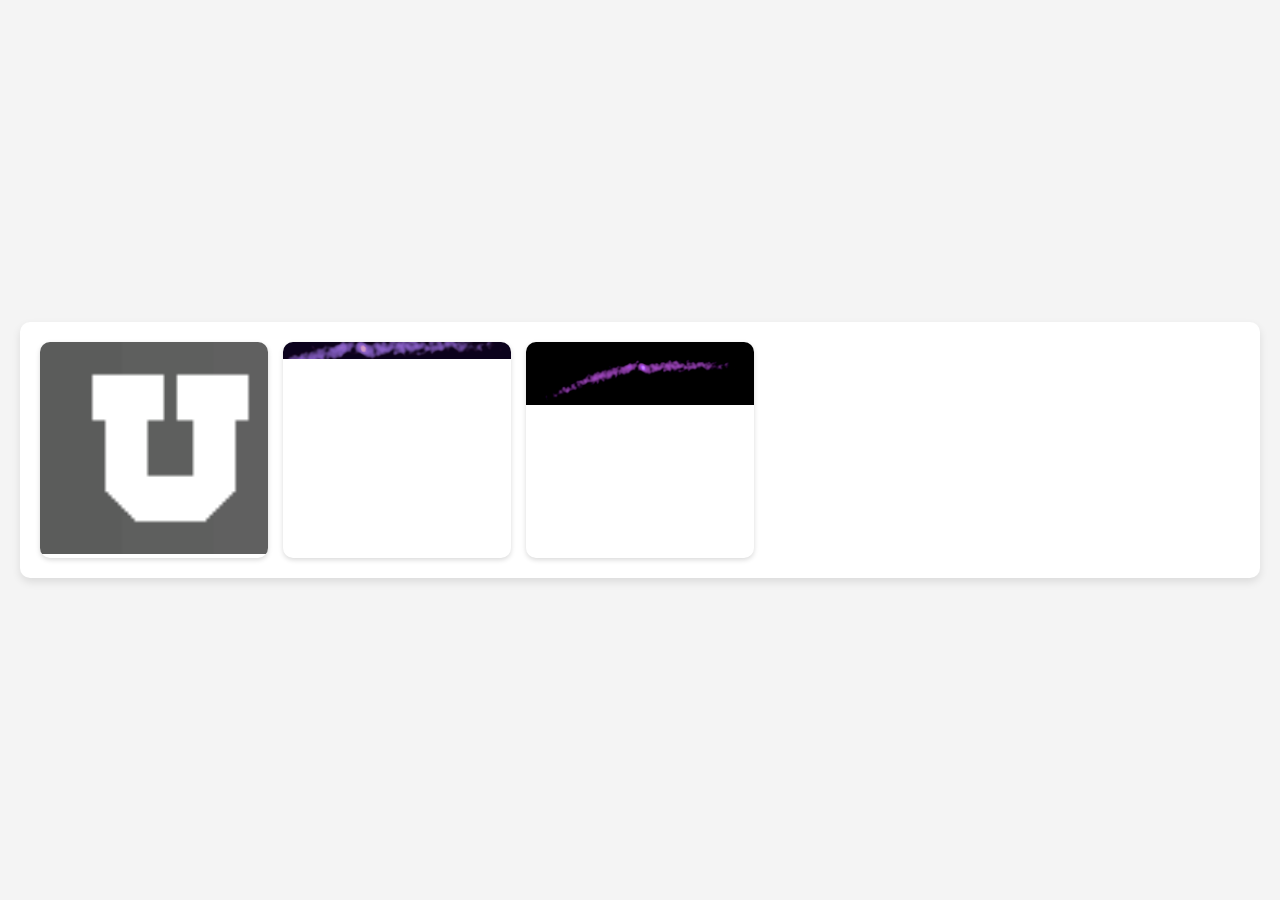
<file: images2.html>
<!DOCTYPE html>
    <html lang="en">
    <head>
        <meta charset="UTF-8">
        <meta name="viewport" content="width=device-width, initial-scale=1.0">
        <title>Image Grid</title>
        <style>
            body {
                font-family: Arial, sans-serif;
                background-color: #f4f4f4;
                margin: 0;
                padding: 0;
                display: flex;
                justify-content: center;
                align-items: center;
                min-height: 100vh;
            }
            .grid-container {
                display: grid;
                grid-template-columns: repeat(auto-fill, minmax(200px, 1fr));
                gap: 15px;
                padding: 20px;
                max-width: 1200px;
                margin: auto;
                background-color: white;
                border-radius: 10px;
                box-shadow: 0 4px 8px rgba(0, 0, 0, 0.1);
            }
            .grid-item {
                width: 100%;
                height: auto;
                overflow: hidden;
                border-radius: 10px;
                box-shadow: 0 2px 5px rgba(0, 0, 0, 0.15);
            }
            img {
                width: 100%;
                height: auto;
                object-fit: cover;
            }
        </style>
    </head>
    <body>
        <div class="grid-container">
    
        <div class="grid-item">
            <a href="images/U_logo.gif">
            <img src="images/U_logo.gif" alt="U_logo.gif"></a>
        </div>
        
        <div class="grid-item">
            <a href="images/hdr_bg.jpg">
            <img src="images/hdr_bg.jpg" alt="hdr_bg.jpg"></a>
        </div>
        
        <div class="grid-item">
            <a href="images/pal5sim.jpg">
            <img src="images/pal5sim.jpg" alt="pal5sim.jpg"></a>
        </div>
        
        </div>
    </body>
    </html>
</file>
<file: style/class.css>
html, body, ul, ol, li p, h1, h2, h3, h4, h5, h6, form, fieldset {
	margin: 0;
	padding: 0;
	border: 0;
}

body {
	background: #ccc 
	font: 100% Arial; 
	font-family: Arial;
	
}

h1 { margin: 0.5em 0 0.5em 0; }
h2, h3 { margin: 1.2em 0 0.5em 0.1em; }
h4, h5, h6 { padding: 0.5em 0 0 0; }

h1, h2, h3, h4, h5 { font-family: Arial; }
h1 { font-size: 155%; color: #fff; letter-spacing: .02em; font-family: Arial; font-weight: bold; }
h1.sub { font-size: 125%; margin: 0 0 0.2em 0  }

h2  { font-size: 130%; color: #900; }
h3 {
	font-size: 130%;
	color: #333;
	/* text-transform: uppercase; */
	font-variant:small-caps;
	letter-spacing: .02em;
/*	margin-bottom: 10px;
	border-bottom: 2px #ccc solid; */
}
h4 { font-size: 110%; color: #666; line-height: 1.0em; }
h5 { font-size: 95%; color: #333; } /* bcb was c00 */
h6 { font-size: 85%; color: #333; font-family: Georgia, "Times New Roman", Times, serif; }
h1 a,h2 a,h3 a,h4 a { font-weight:bold;}
p {
	color: #000;
/*	font-family: Verdana, Geneva, sans-serif; */
  }


strong { font-weight: bold; color: #666; /* bcb was 666 */ }
em { font-style: italic; }
a { font-weight: normal; }
a:link { color: #175999; text-decoration: none; }
a:visited { color: #175999; text-decoration: none; } /* bcb was #666 */

hr {
	border: 0;
	color: #339;
	background-color:#339;
	height: 2px;
	width: 100%;
	margin: 5px 0;
	text-align: left;
}

/*-------------------------------------------------*/
/*-------------- HEADER STYLES --------------------*/


#header {
    position: relative;
    width: 100%;
    height: 150px;
    background: url(../images/pal5sim.jpg) center / cover no-repeat;
}

.overlay-text {
    position: absolute;
    top: 30px;   /* or top, center, etc. */
    left: 10%;
    transform: translateX(-50%);
    color: white;
    text-align: center;
}

/*
#header {
	width:100%; 
	border-top: #606060 0px solid;
	border-bottom: #606060 0px solid;
	background-color:#606060;
	margin:0px;
	padding:0px;
        max-width:100%;
}
*/

#header a:link { color: #fff; text-decoration: none; }
#header a:visited { color: #fff; text-decoration: none; }
#header a:visited { color: #fff; text-decoration: none; }

#headertxt {
	width:100%;
	/* background: url(../images/hdr_bg.jpg); */
	color: #fff;
	vertical-align: text-bottom;
	align: center;
	margin: 0px;
	padding: 20px;	
    font-size: 2.5rem;     /* increase text size */
    font-weight: bold;    /* or 700 */

}


#headertxt img {
  max-width: 100%;
  height: auto;
  display: block;
}


#headertxt table {
    border:0px;
    border-spacing:0px;
    padding: 0px 0px 0px 0px;
    vertical-align:top;
    margin:0px;
}

#headerlinks {
	color:#fff;
	font-family: Arial;
	font-size:80%;
	vertical-align:center;
	text-align:center;
	margin:0px;
	padding: 3px 0px 0px 0px;
	background-color:#900;
	border-top: 3px solid #606060;
	border-left: 3px solid #606060;
	border-right: 3px solid #606060;
}



/*---------------------------------------------*/
/* ------------ CONTENT STYLES ---------------- */

#content {
	clear: both;
	min-height: 30px;
	background-color:#fff;
	text-align: left;
	margin:0;
	padding: 10px 70px 10px 70px;
	font-size:80%;
	font-weight: bolr;
	/* width:1003px; */
        max-width:88%;
}

/*---------------------------------------------*/
/* ------------ FOOTER STYLES ---------------- */
#footer {
	clear: both;
	min-height: 30px;
	background-color:#333;
	text-align: center;
	margin: 0px;
	padding: 3px 3px 3px 3px;
	font-size:70%;
	width:1137px;
        max-width:100%;1
}

#footer ul {
	list-style: none;
	margin: 0;
	line-height:1.5em;
	padding: 0;
}
#footer ul li{
	display: inline;
	font-weight: bold;
	letter-spacing: 0.05em;
	text-transform: uppercase;
	color: #888;
	padding: 0 .2em 0 .5em;
}
#footer li {
	border-left: #888 1px solid;
}
#footer li.firstItem {
	border-left: none;
}
#footer a:link, #footer a:visited { 
	color:#888; 
	text-decoration: none; 	
}

#footer a:focus, #footer a:hover, #footer a:active { 
	color:#dac092; 
	text-decoration: none; 
	background-color:#000;	
}

/* ------------ END OF FOOTER STYLES----------*/
/*--------------------------------------------*/
</file>
